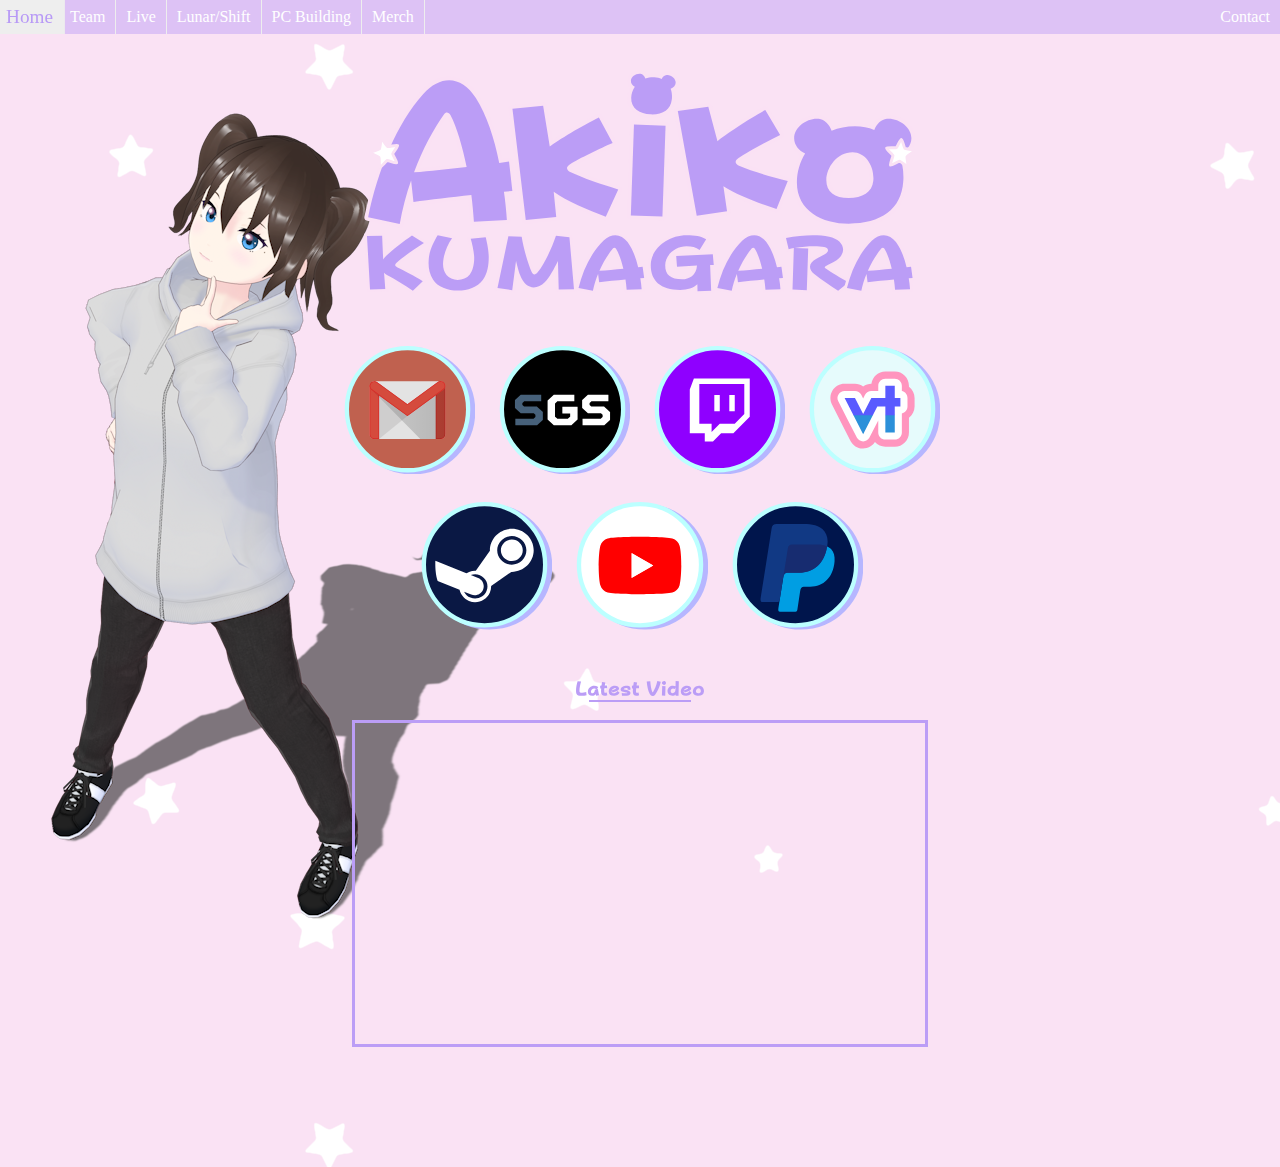
<file: index.html>
<!DOCTYPE html>
<html>
<head>
<title>The Bear's Den</title>
<link href='./favicon.ico' rel='shortcut icon' type='image/x-icon' />
<link href='./favicon.ico' rel='icon' />
<link href='./stylesheet.css' rel='stylesheet' type='text/css' charset='utf-8' />
<style>
body {
	background-image: url('./images/bgseamlessaki.png');
}
</style>
<center>
<div unselectable="on" class="unselectable">
<ul>
  <li><a href="#">Home</a></li>
  <li><a href="./team">Team</a></li>
  <li><a href="./live">Live</a></li>
  <li><a href="./lunarshift">Lunar/Shift</a></li>
  <li><a href="./pc">PC Building</a></li>
  <li><a href="https://tee.pub/lic/tbd">Merch</a></li>
  <li style="float:right"><a style="cursor:pointer" onclick="window.open('mailto:AkikoKumagara@proton.me','name','width=800,height=600')" target="popup">Contact</a></li>
</ul> 
<br><br>
</head>
<body ondragstart="return false;" ondrop="return false;">
<a><img src='./images/akikoen.svg'></img></a>
<br><br><br>
<a style="cursor:pointer" onclick="window.open('mailto:AkikoKumagara@proton.me','name','width=800,height=600')" target="popup"><img src='./images/homepage/mail.svg'></img></a>
<a href="https://solsticegamestudios.com" target="_blank"><img src='./images/homepage/sgs.svg'></img></a>
<a href="https://twitch.tv/AkikoKumagara" target="_blank"><img src='./images/homepage/twitch.svg'></img></a>
<a rel="me" href="https://vt.social/@Akiko" target="_blank"><img src='./images/homepage/vts.svg'></img></a><br>
<a href="https://steamcommunity.com/id/AkikoKumagara" target="_blank"><img src='./images/homepage/steam.svg'></img></a>
<a href="https://www.youtube.com/@AkikoKumagara" target="_blank"><img src='./images/homepage/youtube.svg'></img></a>
<a href="https://paypal.me/sophiebear" target="_blank"><img src='./images/homepage/paypal.svg'></img></a>
</div>
</div>
<!--<script src="https://static.elfsight.com/platform/platform.js" data-use-service-core defer></script>-->
<!--<div class="elfsight-app-5efd5127-7cf9-4b89-ab83-8b9cb177f04e"></div>-->
<br><br>
<img width="10%" src='./images/latestvidak.svg'></img><hr width="8%" color="#bb9df6"></div><br>
<iframe style="border: 3px solid #BB9DF6;" width="576" height="327" src="https://www.youtube.com/embed?max-results=1&controls=1&showinfo=0&rel=0&listType=playlist&list=PLXNSDp72LGNvDTjc9_KaRw1ZPAwSUGBye" frameborder="0" allow="accelerometer; autoplay; clipboard-write; encrypted-media; gyroscope; picture-in-picture" allowfullscreen></iframe>
<br><br><br>
</center>
</body>
</html>
</file>
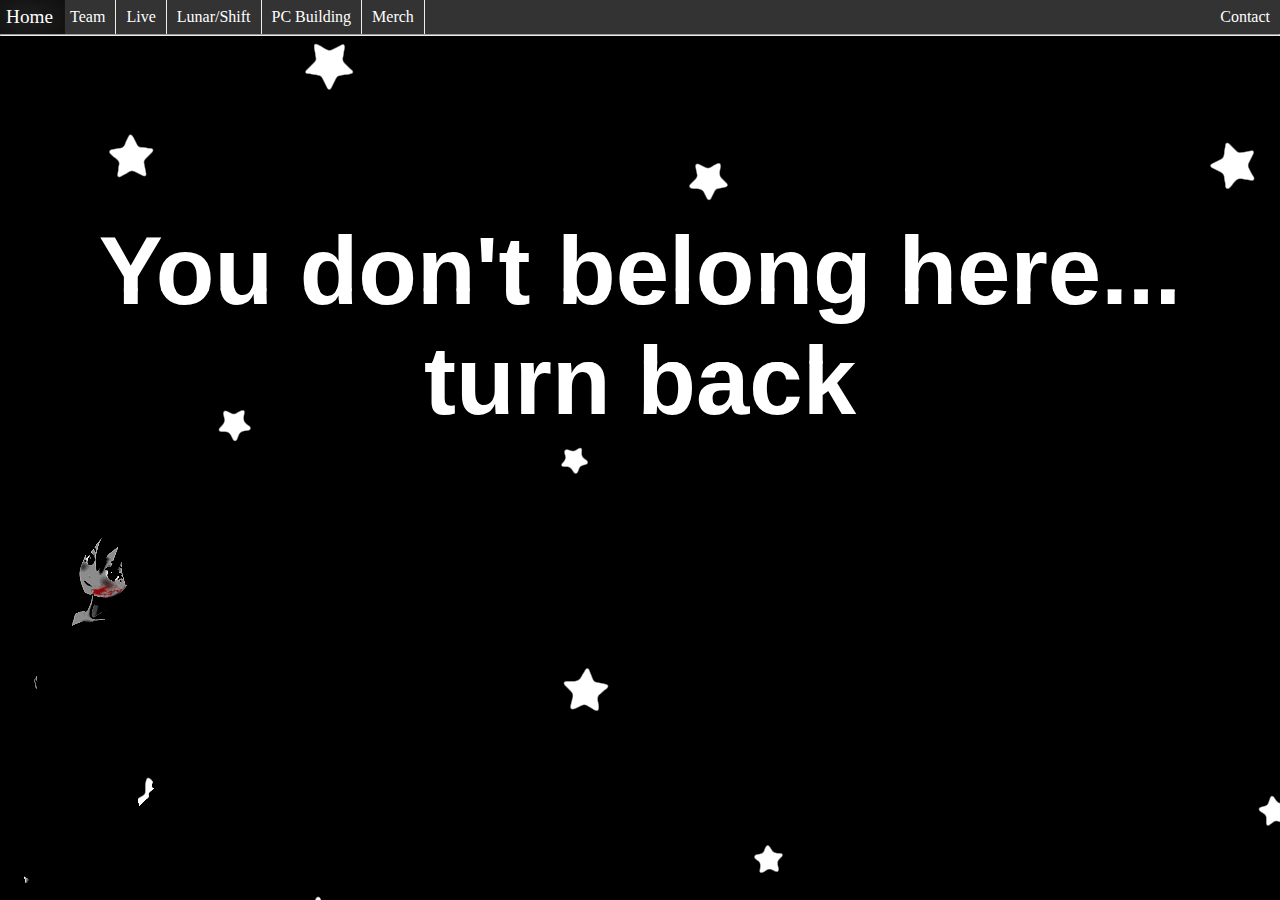
<file: error/index.html>
<!DOCTYPE html>
<html>
<head>
<title>Dead</title>
<link href='../favicon.ico' rel='shortcut icon' type='image/x-icon' />
<link href='../favicon.ico' rel='icon' />
<link href='../stylesheet2.css' rel='stylesheet' type='text/css' charset='utf-8' />
    <style>
		body {
			background-image: url('../images/bgseamlessakierror.png');
		}
	</style> 
<div unselectable="on" class="unselectable"><center>
<ul>
  <li><a href="..">Home</a></li>
  <li><a href="../team">Team</a></li>
  <li><a href="../live">Live</a></li>
  <li><a href="../lunarshift">Lunar/Shift</a></li>
  <li><a href="../pc">PC Building</a></li>
  <li><a href="https://tee.pub/lic/tbd">Merch</a></li>
  <li style="float:right"><a style="cursor:pointer" onclick="window.open('mailto:AkikoKumagara@proton.me','name','width=800,height=600')" target="popup">Contact</a></li>
</ul><hr></head>
<body ondragstart="return false;" ondrop="return false;"><center>
<br><br><br><br><br><br><br><br><br><br>
<font color="white"><div class="stack" style="--stacks: 3;">
    <span style="--index: 0;">You don't belong here...<br> turn back</span>
    <span style="--index: 1;">You don't belong here...<br> turn back</span>
    <span style="--index: 2;">You don't belong here...<br> turn back</span>
  </div></font>
<br><br><br><br><br><br><br><br><br><br><br><br><br><br><br><br><br><br><br><br>
</center>
</div>
</body>
</html>
</file>
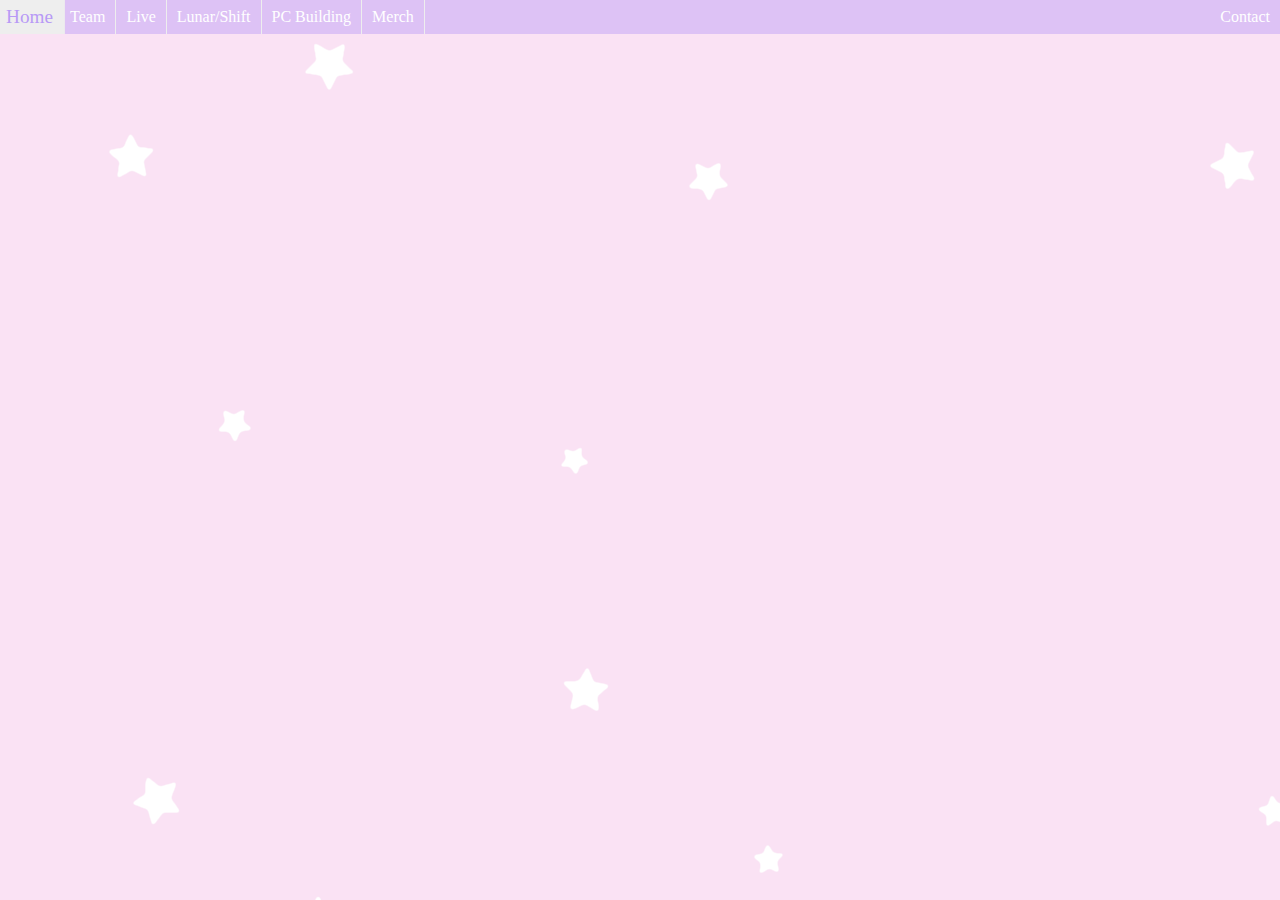
<file: live/index.html>
<!DOCTYPE html>
<html>
<head>
<title>The Bear's Den - Live</title>
<link href='../images/favicon.svg' rel='shortcut icon' type='image/x-icon' />
<link href='../images/favicon.svg' rel='icon' />
<link href='../stylesheet.css' rel='stylesheet' type='text/css' charset='utf-8' />
    <style>
body {
	background-image: url('../images/bgseamless.png');
}
	</style> 
<div unselectable="on" class="unselectable"><center>
<ul>
  <li><a href="..">Home</a></li>
  <li><a href="../team">Team</a></li>
  <li><a href="#">Live</a></li>
  <li><a href="../lunarshift">Lunar/Shift</a></li>
  <li><a href="../pc">PC Building</a></li>
  <li><a href="https://tee.pub/lic/tbd">Merch</a></li>
  <li style="float:right"><a style="cursor:pointer" onclick="window.open('mailto:AkikoKumagara@proton.me','name','width=800,height=600')" target="popup">Contact</a></li>
</ul> 
<br><br><br>
</head>
<body>
    <!-- Add a placeholder for the Twitch embed -->
    <div id="twitch-embed"></div>

    <!-- Load the Twitch embed JavaScript file -->
    <script src="https://embed.twitch.tv/embed/v1.js"></script>

    <!-- Create a Twitch.Embed object that will render within the "twitch-embed" element -->
	<script type="text/javascript">
      var embed = new Twitch.Embed("twitch-embed", {
        width: 810,
		height: 360,
        channel: "akikokumagara"
      });
    </script>
	<script type="text/javascript">
      var embed = new Twitch.Embed("twitch-embed", {
        width: 810,
		height: 360,
        channel: "caliberdied"
      });
    </script><br>
	<script type="text/javascript">
      var embed = new Twitch.Embed("twitch-embed", {
        width: 810,
		height: 360,
        channel: "axielia_ch"
      });
    </script>
	<script type="text/javascript">
      var embed = new Twitch.Embed("twitch-embed", {
        width: 810,
		height: 360,
        channel: "starbriar"
      });
    </script><br>
	<script type="text/javascript">
      var embed = new Twitch.Embed("twitch-embed", {
        width: 810,
		height: 360,
        channel: "therman"
      });
    </script>
	<script type="text/javascript">
      var embed = new Twitch.Embed("twitch-embed", {
        width: 810,
		height: 360,
        channel: "sethiiixx"
      });
    </script><br>
	<center><script type="text/javascript">
      var embed = new Twitch.Embed("twitch-embed", {
        width: 810,
		height: 360,
        channel: "abearnamedteddy"
      });
    </script></center>
  </body>
</html>
</file>
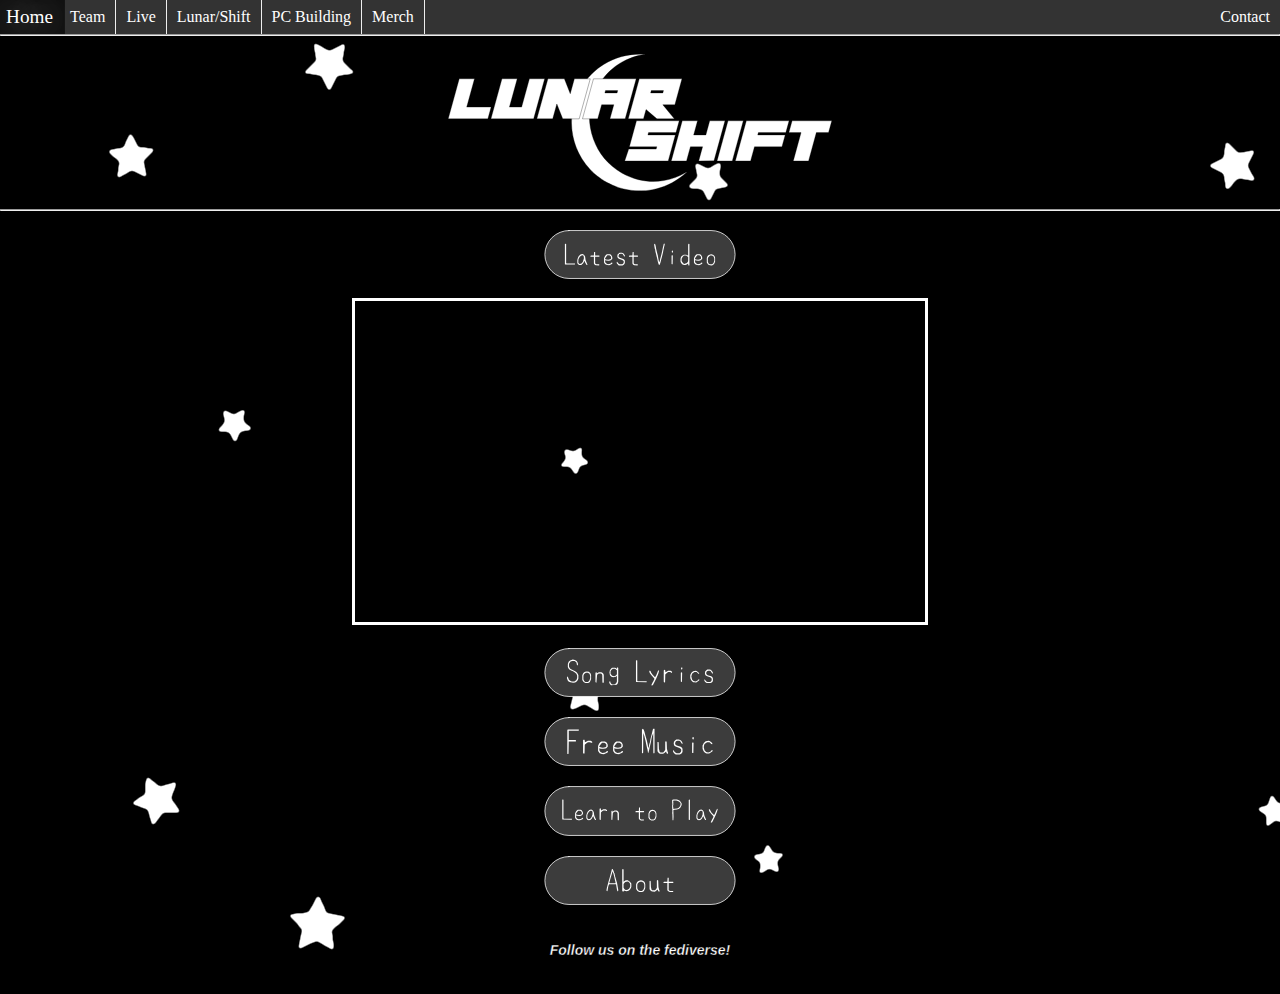
<file: lunarshift/index.html>
<!DOCTYPE html>
<html>
<head>
<title>Lunar/Shift Official Webpage</title>
<link href='../images/lsfavicon.svg' rel='shortcut icon' type='image/x-icon' />
<link href='../images/lsfavicon.svg' rel='icon' />
<link rel='mask-icon' href='../images/lsfavicon-mask.svg' color='#FFFFFF' />
<link href='../stylesheet2.css' rel='stylesheet' type='text/css' charset='utf-8' />
<style>
body {
  background-image: url('../images/starfield2.png');
  background-repeat: repeat-y;
}
</style>
<div unselectable="on" class="unselectable"><center>
<ul>
  <li><a href="..">Home</a></li>
  <li><a href="../team">Team</a></li>
  <li><a href="../live">Live</a></li>
  <li><a href="#">Lunar/Shift</a></li>
  <li><a href="../pc">PC Building</a></li>
  <li><a href="https://tee.pub/lic/tbd">Merch</a></li>
  <li style="float:right"><a style="cursor:pointer" onclick="window.open('mailto:AkikoKumagara@proton.me','name','width=800,height=600')" target="popup">Contact</a></li>
</ul><hr></head>
<body ondragstart="return false;" ondrop="return false;"><center><br>
<center><div class="image"><img src="../images/lunarshiftlogo.svg"></img></div></center><br><hr>
<!--<img src='/images/subtitle.png'></img>--><br>
<div class="image"><img src='../images/latestvid.svg'></img></div><br>
<iframe style="border: 3px solid #FFF;" width="576" height="327" src="https://www.youtube.com/embed?max-results=1&controls=1&showinfo=0&rel=0&listType=user_uploads&list=RevelationsMusic" frameborder="0" allow="accelerometer; autoplay; clipboard-write; encrypted-media; gyroscope; picture-in-picture" allowfullscreen></iframe>
<br><br>
<div class="image"><a href="./lyrics"><img src='../images/songlyrics.svg'></img></a></div>
<br>
<div class="image"><a href="./free"><img src='../images/freemusic.svg'></img></a></div>
<br>
<div class="image"><a href="./learn"><img src='../images/learn.svg'></img></a></div>
<br>
<div class="image"><a href="./about"><img src='../images/about.svg'></img></a></div>
</center>
<br>
</div>
<br>
<center><a rel="me" target="_blank" href="https://akko.wtf/lunarshift"><p color="white"><i>Follow us on the fediverse!</i></p></a><br><br>
</body>
</html>
</file>
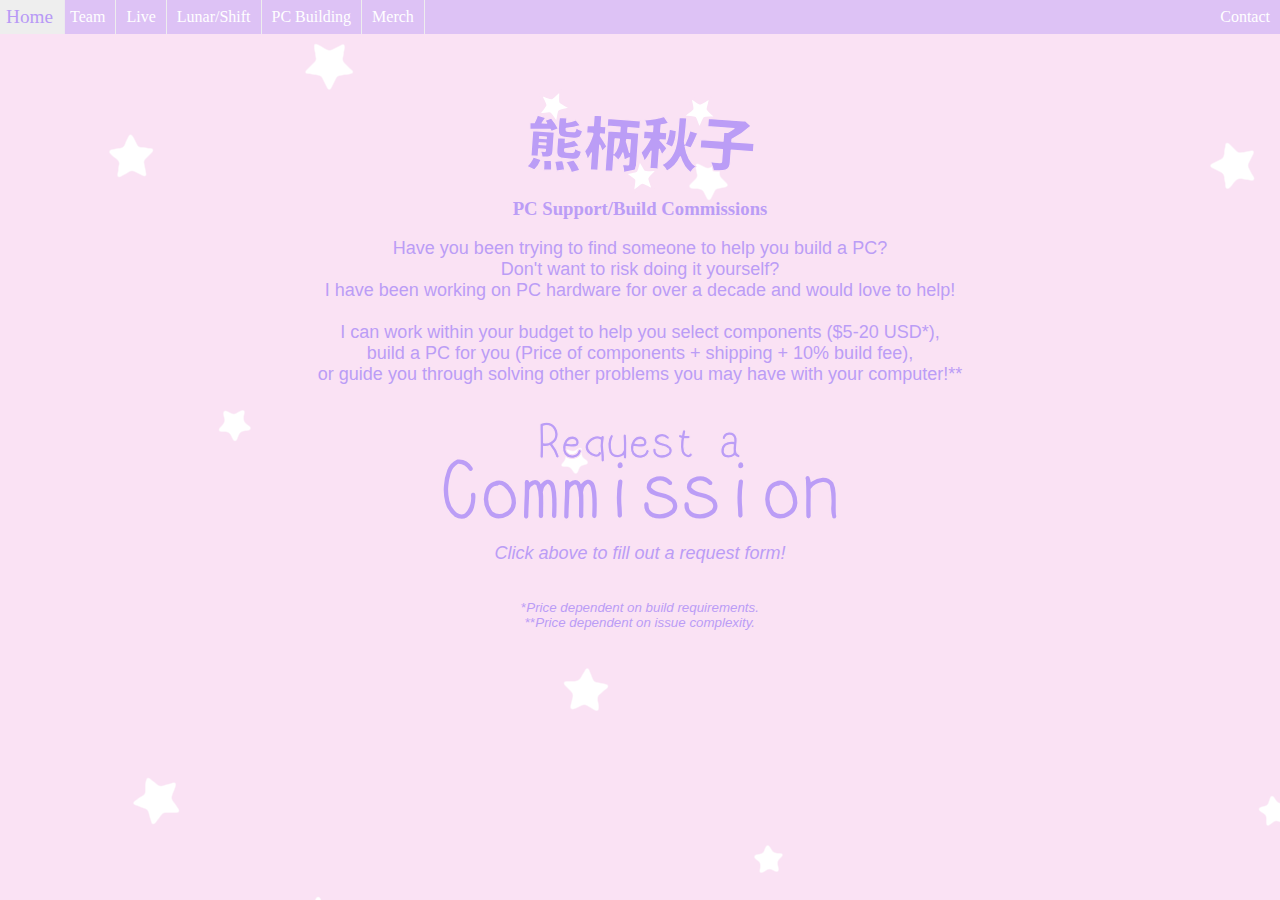
<file: pc/index.html>
<!DOCTYPE html>
<html>
<head>
<meta name="viewport" content="width=device-width, initial-scale=1">
<title>The Bear's Den - PC</title>
<link href='../images/favicon.svg' rel='shortcut icon' type='image/x-icon' />
<link href='../images/favicon.svg' rel='icon' />
<link href='../stylesheet.css' rel='stylesheet' type='text/css' charset='utf-8' />
<style>
body {
	background-image: url('../images/bgseamless.png');
}
	</style> 
<div unselectable="on" class="unselectable">
<ul>
  <li><a href="..">Home</a></li>
  <li><a href="../team">Team</a></li>
  <li><a href="../live">Live</a></li>
  <li><a href="../lunarshift">Lunar/Shift</a></li>
  <li><a href="#">PC Building</a></li>
  <li><a href="https://tee.pub/lic/tbd">Merch</a></li>
  <li style="float:right"><a style="cursor:pointer" onclick="window.open('mailto:AkikoKumagara@proton.me','name','width=800,height=600')" target="popup">Contact</a></li>
</ul> 
<br><br><br>
</head>
<body ondragstart="return false;" ondrop="return false;" ><center>
<a><img src='../images/akikokanji.svg'></img></a><br>
<!--<img src='/images/subtitle.png'></img>-->
	<div class="container">
		<div class="box">
			<div class="content">
				<h3>PC Support/Build Commissions</h3><br>
					<p>Have you been trying to find someone to help you build a PC?<br>
					Don't want to risk doing it yourself?<br>
					I have been working on PC hardware for over a decade and would love to help!<br>
					<br>
					I can work within your budget to help you select components ($5-20 USD*),<br>
					build a PC for you (Price of components + shipping + 10% build fee),<br>
					or guide you through solving other problems you may have with your computer!**<br></p><br><br>
				<a href='https://forms.gle/iKhvgQ69N61doyjR6'><img src='../images/commission.svg'></img></a><br><br>
				<p><i>Click above to fill out a request form!</i></p>
				</div>
			</div>
		</div>
		<br>
		<ct><div><script src="https://apps.elfsight.com/p/platform.js" defer></script>
			<div class="elfsight-app-47f78f93-71e6-4dcb-b585-0a3e9ad93c89"></div></ct>
		</div>
	</div>
</div>
<br>
<p style="font-size: 10pt">*<i>Price dependent on build requirements.</i></p>
<p style="font-size: 10pt">**<i>Price dependent on issue complexity.</i></p>
</body>
</html>
</file>
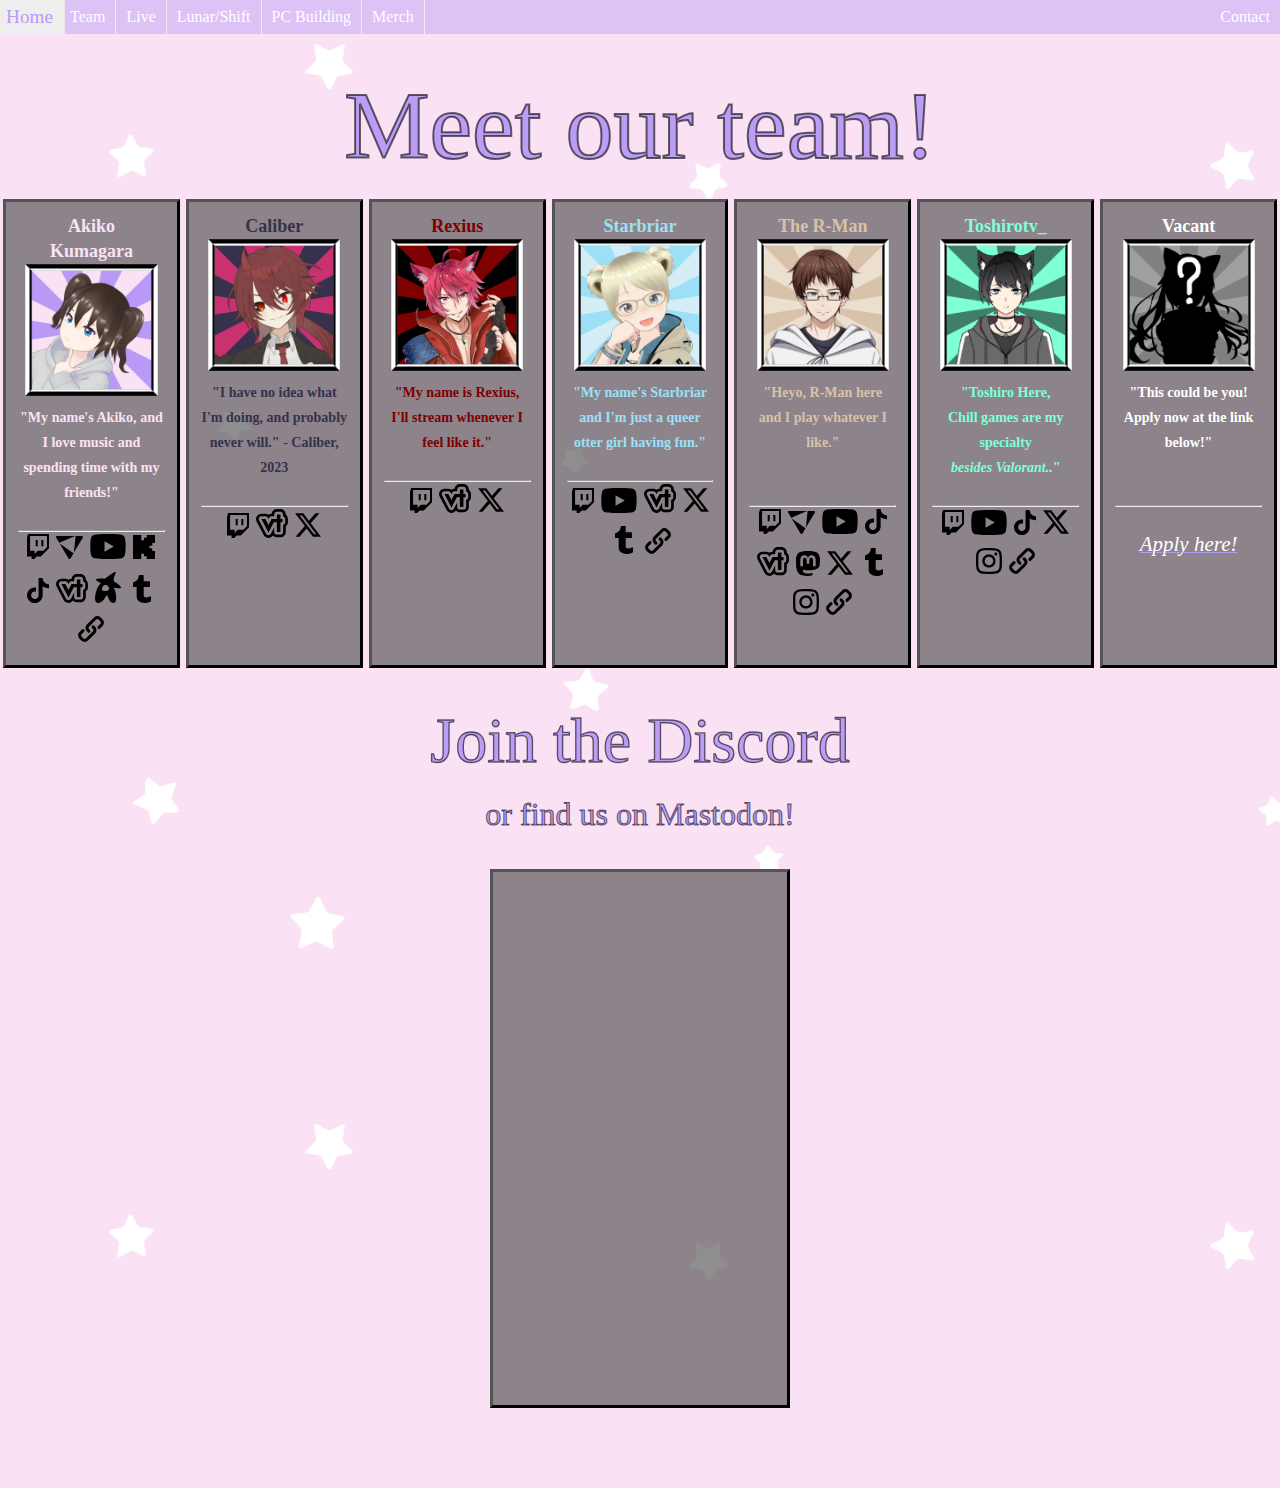
<file: team/index.html>
<!DOCTYPE html>
<html>
<head>
<title>The Bear's Den - Team</title>
<link href='../favicon.ico' rel='shortcut icon' type='image/x-icon' />
<link href='../favicon.ico' rel='icon' />
<link href='../stylesheet.css' rel='stylesheet' type='text/css' charset='utf-8' />
<style>
body {
	background-image: url('../images/bgseamless.png');
}
img:hover {
	-webkit-filter: invert(100%) !important;
	filter: invert(100%) !important;
}	
</style>
<center>
<div unselectable="on" class="unselectable">
<ul>
  <li><a href="..">Home</a></li>
  <li><a href="#">Team</a></li>
  <li><a href="../live">Live</a></li>
  <li><a href="../lunarshift">Lunar/Shift</a></li>
  <li><a href="../pc">PC Building</a></li>
  <li><a href="https://tee.pub/lic/tbd">Merch</a></li>
  <li style="float:right"><a style="cursor:pointer" onclick="window.open('mailto:AkikoKumagara@proton.me','name','width=800,height=600')" target="popup">Contact</a></li>
</ul> 
<br><br><a style="color:#bb9df6ff; font-size:96px; -webkit-text-stroke-width: 2px; -webkit-text-stroke-color: #00000099">Meet our team!</a><br>
</head><br>
<body ondragstart="return false;" ondrop="return false;">

<div class="flex-container" name="teamentry"><div>
<h2 style="color:#FAE2F4">Akiko Kumagara</h2>
<a><img src='../images/team/akiko4.png' width=90%></img></a><br>
<h3 style="color:#FAE2F4">"My name's Akiko, and I love music and spending time with my friends!"</h3><br><hr>
<a target="_blank" href="https://twitch.tv/AkikoKumagara"><img src='../images/icons/twitch.svg' width=22px style="margin: 2px;" /></img></a>
<a target="_blank" href="https://vstream.com/c/@akikokumagara"><img src='../images/icons/vstream.svg' width=27px style="margin: 2px;" /></img></a>
<a target="_blank" href="https://youtube.com/@AkikoKumagara"><img src='../images/icons/youtube.svg' width=36px style="margin: 2px;" /></img></a>
<a target="_blank" href="https://kick.com/AkikoKumagara"><img src='../images/icons/kick.svg' width=22px style="margin: 2px;" /></img></a>
<a target="_blank" href="https://www.tiktok.com/@akikokumagara"><img src='../images/icons/tiktok.svg' width=22px style="margin: 2px;" /></img></a>
<a target="_blank" href="https://vt.social/@Akiko"><img src='../images/icons/vts.svg' width=32px style="margin: 2px;" /></img></a>
<a target="_blank" href="https://akko.wtf/lunarshift"><img src='../images/icons/akkoma.svg' width=26px style="margin: 2px;" /></img></a>
<a target="_blank" href="https://akikokumagara.tumblr.com"><img src='../images/icons/tumblr.svg' width=28px style="margin: 2px;" /></img></a>
<a target="_blank" href="https://thebearsden.web.fc2.com"><img src='../images/icons/link.svg' width=26px style="margin: 2px;" /></img></a>
</div>

<div>
<h2 style="color:#36314C">Caliber</h2>
<a><img src='../images/team/caliber.png' width=90%></img></a><br>
<h3 style="color:#36314C">"I have no idea what I'm doing, and probably never will." - Caliber, 2023</h3><br><hr>
<a target="_blank" href="https://www.twitch.tv/caliberdied"><img src='../images/icons/twitch.svg' width=22px style="margin: 2px;" /></img></a>
<a target="_blank" href="https://vt.social/@CaliberDied"><img src='../images/icons/vts.svg' width=32px style="margin: 2px;" /></img></a>
<a target="_blank" href="https://x.com/CaliberDied"><img src='../images/icons/x.svg' width=26px style="margin: 2px;" /></img></a>
</div>

<div>
<h2 style="color:#7f0000">Rexius</h2>
<a><img src='../images/team/rexius.png' width=90%></img></a><br>
<h3 style="color:#7f0000">"My name is Rexius,<br> I'll stream whenever I feel like it."</h3><br><hr>
<a target="_blank" href="https://www.twitch.tv/axielia_ch"><img src='../images/icons/twitch.svg' width=22px style="margin: 2px;" /></img></a>
<a target="_blank" href="https://vt.social/@rxhild"><img src='../images/icons/vts.svg' width=32px style="margin: 2px;" /></img></a>
<a target="_blank" href="https://x.com/axziel150"><img src='../images/icons/x.svg' width=26px style="margin: 2px;" /></img></a>
</div>

<div>
<h2 style="color:#9BE0F7">Starbriar</h2>
<a><img src='../images/team/starbriar.png' width=90%></img></a><br>
<h3 style="color:#9BE0F7">"My name's Starbriar<br> and I'm just a queer otter girl having fun."</h3><br><hr>
<a target="_blank" href="https://www.twitch.tv/starbriar"><img src='../images/icons/twitch.svg' width=22px style="margin: 2px;" /></img></a>
<a target="_blank" href="https://youtube.com/@Starbriar"><img src='../images/icons/youtube.svg' width=36px style="margin: 2px;" /></img></a>
<a target="_blank" href="https://vt.social/@starbriar"><img src='../images/icons/vts.svg' width=32px style="margin: 2px;" /></img></a>
<a target="_blank" href="https://x.com/starbriar"><img src='../images/icons/x.svg' width=26px style="margin: 2px;" /></img></a>
<a target="_blank" href="https://starbriar.tumblr.com"><img src='../images/icons/tumblr.svg' width=28px style="margin: 2px;" /></img></a>
<a target="_blank" href="https://about.me/starbriar"><img src='../images/icons/link.svg' width=26px style="margin: 2px;" /></img></a>
</div>

<div>
<h2 style="color:#D8C2A9">The R-Man</h2>
<a><img src='../images/team/roman.png' width=90%></img></a><br>
<h3 style="color:#D8C2A9">"Heyo, R-Man here<br> and I play whatever I like."</h3><br><br><hr>
<a target="_blank" href="https://twitch.tv/therman"><img src='../images/icons/twitch.svg' width=22px style="margin: 2px;" /></img></a>
<a target="_blank" href="https://vstream.com/c/@therman"><img src='../images/icons/vstream.svg' width=27px style="margin: 2px;" /></img></a>
<a target="_blank" href="https://youtube.com/@The_RMan"><img src='../images/icons/youtube.svg' width=36px style="margin: 2px;" /></img></a>
<a target="_blank" href="https://www.tiktok.com/@therman98"><img src='../images/icons/tiktok.svg' width=22px style="margin: 2px;" /></img></a>
<a target="_blank" href="https://vt.social/@TheRMan"><img src='../images/icons/vts.svg' width=32px style="margin: 2px;" /></img></a>
<a target="_blank" href="https://gervtuber.de/@TheRMan"><img src='../images/icons/mastodon.svg' width=24px style="margin: 2px;" /></img></a>
<a target="_blank" href="https://x.com/TheRMan98"><img src='../images/icons/x.svg' width=26px style="margin: 2px;" /></img></a>
<a target="_blank" href="https://ther-man.tumblr.com"><img src='../images/icons/tumblr.svg' width=28px style="margin: 2px;" /></img></a>
<a target="_blank" href="https://www.instagram.com/therman98"><img src='../images/icons/instagram.svg' width=26px style="margin: 2px;" /></img></a>
<a target="_blank" href="https://therman.eu"><img src='../images/icons/link.svg' width=26px style="margin: 2px;" /></img></a>
</div>

<div>
<h2 style="color:#7FFFD6">Toshirotv_</h2>
<a><img src='../images/team/toshirotv.png' width=90%></img></a><br>
<h3 style="color:#7FFFD6">"Toshiro Here,<br>Chill games are my specialty<br><i>besides Valorant..</i>"</h3><br><hr>
<a target="_blank" href="https://www.twitch.tv/sethiiixx"><img src='../images/icons/twitch.svg' width=22px style="margin: 2px;" /></img></a>
<a target="_blank" href="https://youtube.com/@Toshirotv_"><img src='../images/icons/youtube.svg' width=36px style="margin: 2px;" /></img></a>
<a target="_blank" href="https://www.tiktok.com/@toshirosatv"><img src='../images/icons/tiktok.svg' width=22px style="margin: 2px;" /></img></a>
<a target="_blank" href="https://x.com/toshirotv_"><img src='../images/icons/x.svg' width=26px style="margin: 2px;" /></img></a>
<a target="_blank" href="https://www.instagram.com/toshirotv"><img src='../images/icons/instagram.svg' width=26px style="margin: 2px;" /></img></a>
<a target="_blank" href="https://toshirotv.carrd.co/"><img src='../images/icons/link.svg' width=26px style="margin: 2px;" /></img></a>
</div>
<div>
<h2 style="color:white">Vacant</h2>
<a><img src='../images/team/vacancy1.png' width=90%></img><br></a>
<h3 style="color:white">"This could be you!<br>Apply now at the link below!"</h3><br><br><hr>
<br><u><a href="https://forms.gle/YbrQzE7FazP1DZvr9" style="color:white; font-size:175%"><i>Apply here!</i></a></u><br>
</div>
</div><br>
<center><br>
<a style="color:#bb9df6ff; font-size:64px; -webkit-text-stroke-width: 1.35px; -webkit-text-stroke-color: #00000099">Join the Discord</a><br><br>
<a rel="me" target="_blank" href="https://v2br.social/@thebearsden" style="color:#bb9df6ff; font-size:32px; -webkit-text-stroke-width: 1.025px; -webkit-text-stroke-color: #00000099">or find us on Mastodon!</a>
<br><br><br>
<div class="flex-container" name="discord"><div>
<iframe src="https://discord.com/widget?id=810998462978981948&theme=light" width="250" height="500" allowtransparency="true" frameborder="0" sandbox="allow-popups allow-popups-to-escape-sandbox allow-same-origin allow-scripts"></iframe>
</div>
</body>
</html>
</file>
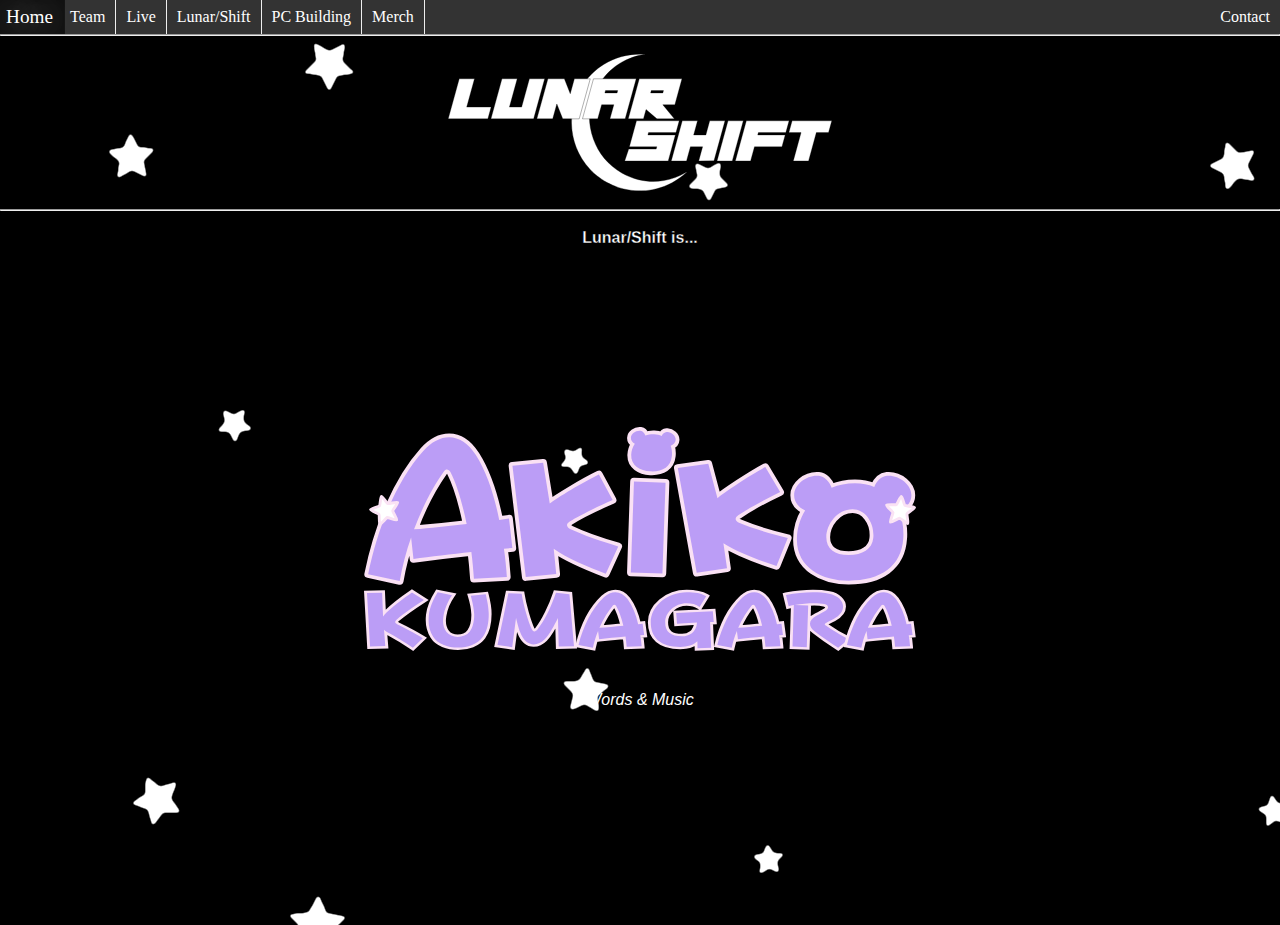
<file: lunarshift/about/index.html>
<!DOCTYPE html>
<html>
<head>
<title>About Lunar/Shift</title>
<link href='../../images/lsfavicon.svg' rel='shortcut icon' type='image/x-icon' />
<link href='../../images/lsfavicon.svg' rel='icon' />
<link rel='mask-icon' href='../../images/lsfavicon-mask.svg' color='#FFFFFF' />
<link href='../../stylesheet2.css' rel='stylesheet' type='text/css' charset='utf-8' />
<style>
body {
  background-image: url('../../images/starfield2.png');
  background-repeat: repeat-y;
}
</style>
<div unselectable="on" class="unselectable"><center>
<ul>
  <li><a href="../..">Home</a></li>
  <li><a href="../../team">Team</a></li>
  <li><a href="../../live">Live</a></li>
  <li><a href="..">Lunar/Shift</a></li>
  <li><a href="../../pc">PC Building</a></li>
  <li><a href="https://tee.pub/lic/tbd">Merch</a></li>
  <li style="float:right"><a style="cursor:pointer" onclick="window.open('mailto:AkikoKumagara@proton.me','name','width=800,height=600')" target="popup">Contact</a></li>
</ul><hr></head>
<body ondragstart="return false;" ondrop="return false;"><center><br>
<center><div class="image"><img src="../../images/lunarshiftlogo.svg"></img></div></center><br><hr>
<body ondragstart="return false;" ondrop="return false;"><center><br>
<center><p color="white" style="font-size:16px">Lunar/Shift is...</p>
<br>
<br>
<br>
<br>
<br>
<br>
<br>
<br>
<br>
<br>
<a href="../.."><img src="../../images/akikoen.svg"></img></a></u>
<br><br><br>
<font color="white"><i>Words & Music</i></font>
<br>
<br>
<br>
<br>
<br>
<br>
<br>
<br>
<br>
<br>
<br>
<br>
<br>
</p></a></center>
</div>
</body>
</html>
</file>
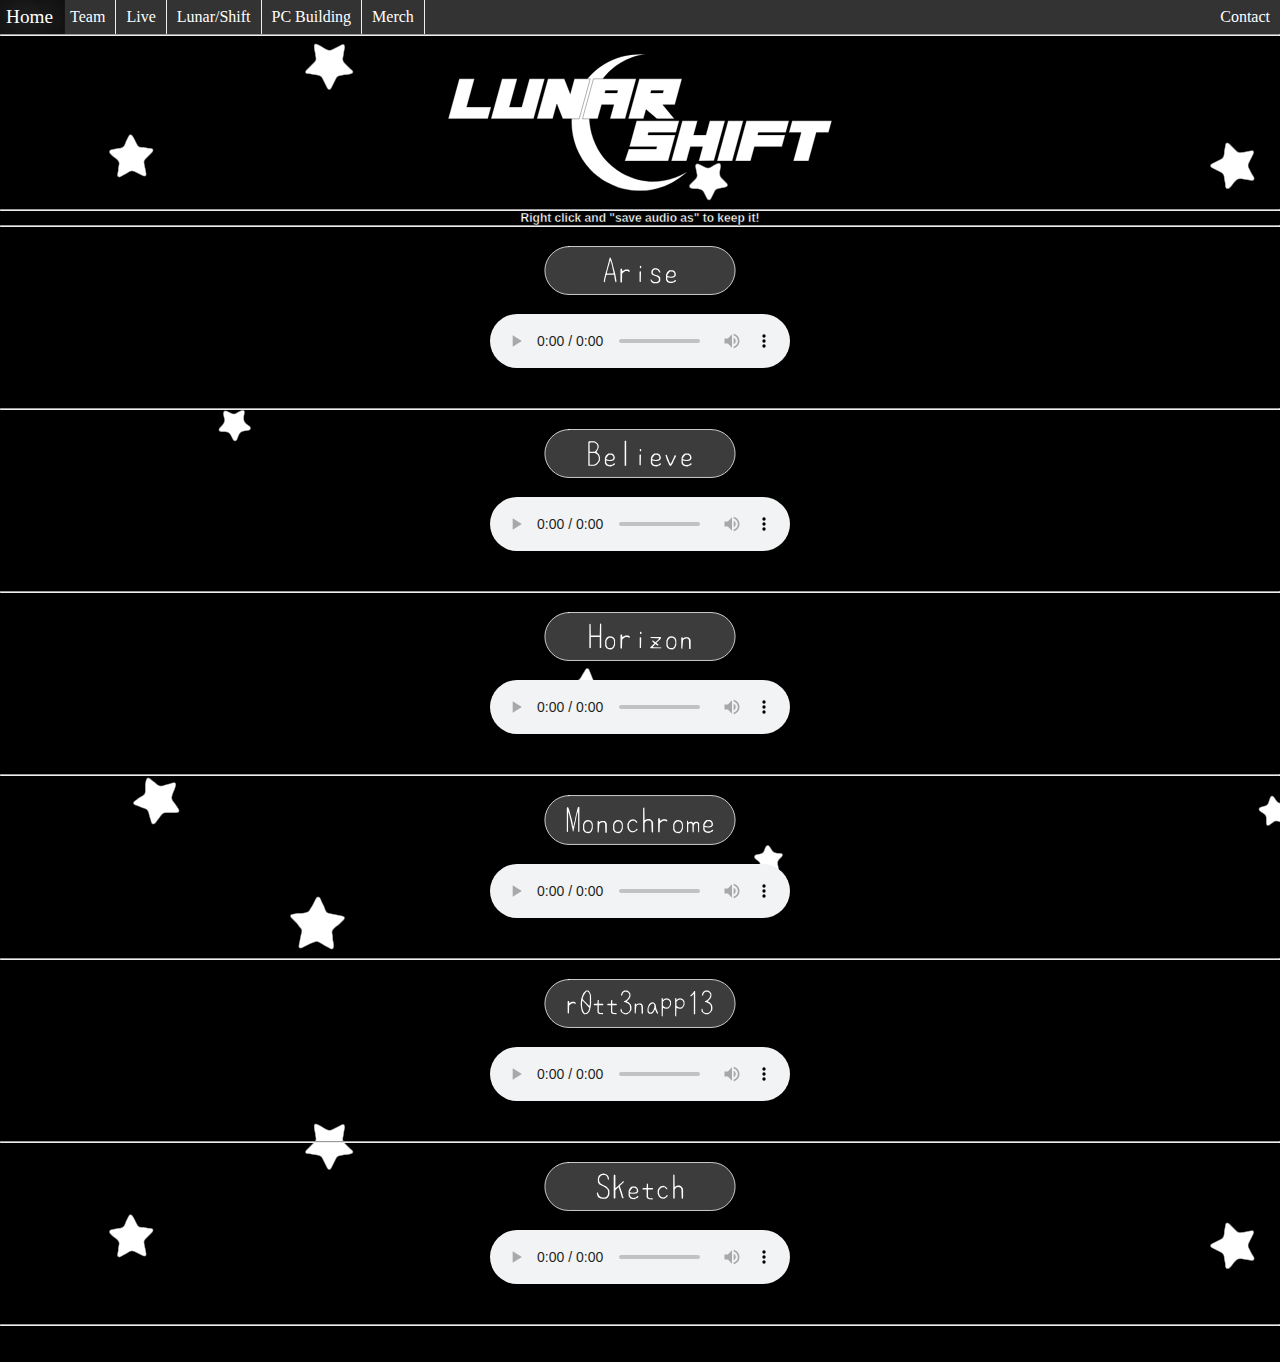
<file: lunarshift/free/index.html>
<!DOCTYPE html>
<html>
<head>
<title>Lunar/Shift Free Music</title>
<link href='../../images/lsfavicon.svg' rel='shortcut icon' type='image/x-icon' />
<link href='../../images/lsfavicon.svg' rel='icon' />
<link rel='mask-icon' href='../../images/lsfavicon-mask.svg' color='#FFFFFF' />
<link href='../../stylesheet2.css' rel='stylesheet' type='text/css' charset='utf-8' />
<style>
body {
  background-image: url('../../images/starfield2.png');
  background-repeat: repeat-y;
}
</style>
<div unselectable="on" class="unselectable"><center>
<ul>
  <li><a href="../..">Home</a></li>
  <li><a href="../../team">Team</a></li>
  <li><a href="../../live">Live</a></li>
  <li><a href="..">Lunar/Shift</a></li>
  <li><a href="../../pc">PC Building</a></li>
  <li><a href="https://tee.pub/lic/tbd">Merch</a></li>
  <li style="float:right"><a style="cursor:pointer" onclick="window.open('mailto:AkikoKumagara@proton.me','name','width=800,height=600')" target="popup">Contact</a></li>
</ul><hr></head>
<body ondragstart="return false;" ondrop="return false;"><center><br>
<center><div class="image"><img src="../../images/lunarshiftlogo.svg"></img></div></center><br><hr>
<!--<img src='/images/subtitle.png'></img>-->
<center><p color="white" style="font-size:12px">Right click and "save audio as" to keep it!</p></a></center>
<hr><br>
<div class="image"><img src='../../images/arise.svg'></img></div><br>
<audio controls>
	<source src="https://drive.google.com/uc?export=download&id=15f1gmdfKz2oTQWaez5X0xtQEAPu5a2ep" type="audio/mpeg">
</audio>
<br><br><br><hr><br>
<div class="image"><img src='../../images/believe.svg'></img></div><br>
<audio controls>
	<source src="https://drive.google.com/uc?export=download&id=1oph9XKaLZGu0Ajxsc_49kA5ab1tnquzi" type="audio/mpeg">
</audio>
<br><br><br><hr><br>
<div class="image"><img src='../../images/horizon.svg'></img><div><br>
<audio controls>
	<source src="https://drive.google.com/uc?export=download&id=1d5KSu63kfIuWoMdlpQWETLUS2wIvxBbu" type="audio/mpeg">
</audio>
<br><br><br><hr><br>
<div class="image"><img src='../../images/monochrome.svg'></img></div><br>
<audio controls>
	<source src="https://drive.google.com/uc?export=download&id=1NdrV0t9JKw6Ff383phhaCoFZhk-ac8lI" type="audio/mpeg">
</audio>
<br><br><br><hr><br>
<div class="image"><img src='../../images/r0tt3napp13.svg'></img></div><br>
<audio controls>
	<source src="https://drive.google.com/uc?export=download&id=1X1iQYY5y6XnE19RtZsBhm00to1lufVQn" type="audio/mpeg">
</audio>
<br><br><br><hr><br>
<div class="image"><img src='../../images/sketch.svg'></img></div><br>
<audio controls>
	<source src="https://drive.google.com/uc?export=download&id=11sTOQZrQ9N1kpASHAqslvfY9lCX4QHs3" type="audio/mpeg">
</audio>
<br><br><br><hr><br>
</center>
</div>
<br>
</body>
</html>
</file>
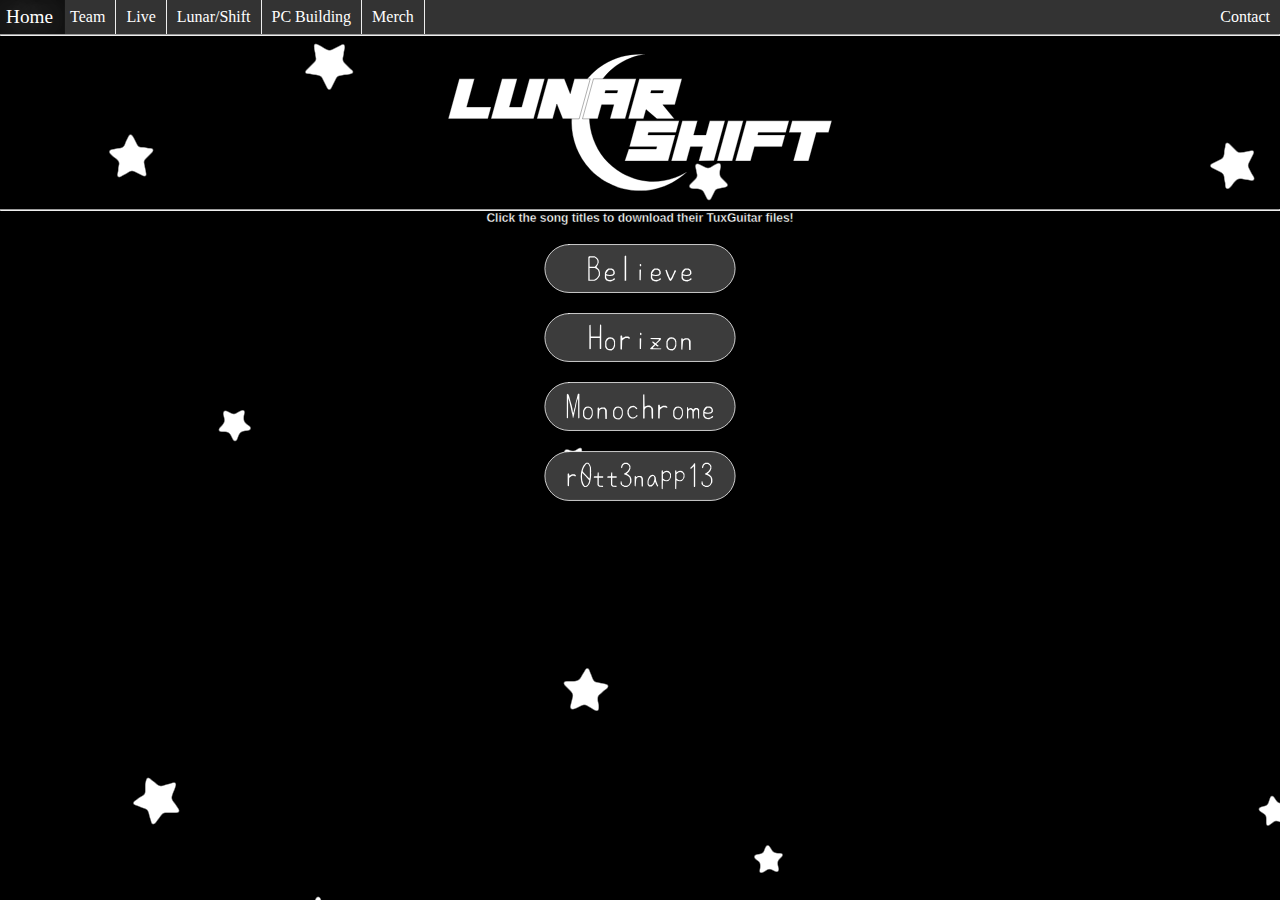
<file: lunarshift/learn/index.html>
<!DOCTYPE html>
<html>
<head>
<title>Lunar/Shift Learn to Play!</title>
<link href='../../images/lsfavicon.svg' rel='shortcut icon' type='image/x-icon' />
<link href='../../images/lsfavicon.svg' rel='icon' />
<link rel='mask-icon' href='../../images/lsfavicon-mask.svg' color='#FFFFFF' />
<link href='../../stylesheet2.css' rel='stylesheet' type='text/css' charset='utf-8' />
<style>
body {
  background-image: url('../../images/starfield2.png');
  background-repeat: repeat-y;
}
</style> 
<div unselectable="on" class="unselectable"><center>
<ul>
  <li><a href="../..">Home</a></li>
  <li><a href="../../team">Team</a></li>
  <li><a href="../../live">Live</a></li>
  <li><a href="..">Lunar/Shift</a></li>
  <li><a href="../../pc">PC Building</a></li>
  <li><a href="https://tee.pub/lic/tbd">Merch</a></li>
  <li style="float:right"><a style="cursor:pointer" onclick="window.open('mailto:AkikoKumagara@proton.me','name','width=800,height=600')" target="popup">Contact</a></li>
</ul><hr></head>
<body ondragstart="return false;" ondrop="return false;"><center><br>
<center><div class="image"><img src="../../images/lunarshiftlogo.svg"></img></div></center><br><hr>
<!--<img src='/images/subtitle.png'></img>-->
<center><p color="white" style="font-size:12px">Click the song titles to download their TuxGuitar files!</p></a></center>
<br>
<div class="image"><a href="https://drive.google.com/uc?export=download&id=1TBxyBDfGjUVehLzmcTFwiBEloPkLjlc8"><img src='../../images/believe.svg'></img></a></div>
<br>
<div class="image"><a href="https://drive.google.com/uc?export=download&id=1L0qNqgC0XhYF9GdCM-ljCu7q9B2E7ATb"><img src='../../images/horizon.svg'></img></a></div>
<br>
<div class="image"><a href="https://drive.google.com/uc?export=download&id=16srqe3hONlOGR0SMZBXZnZE4YsGqXnp6"><img src='../../images/monochrome.svg'></img></a></div>
<br>
<div class="image"><a href="https://drive.google.com/uc?export=download&id=1QLPXxFKqovCutF8OsCcHv-HliGjs3Nrj"><img src='../../images/r0tt3napp13.svg'></img></a></div>
</center>
</div>
<br>
</body>
</html>
</file>
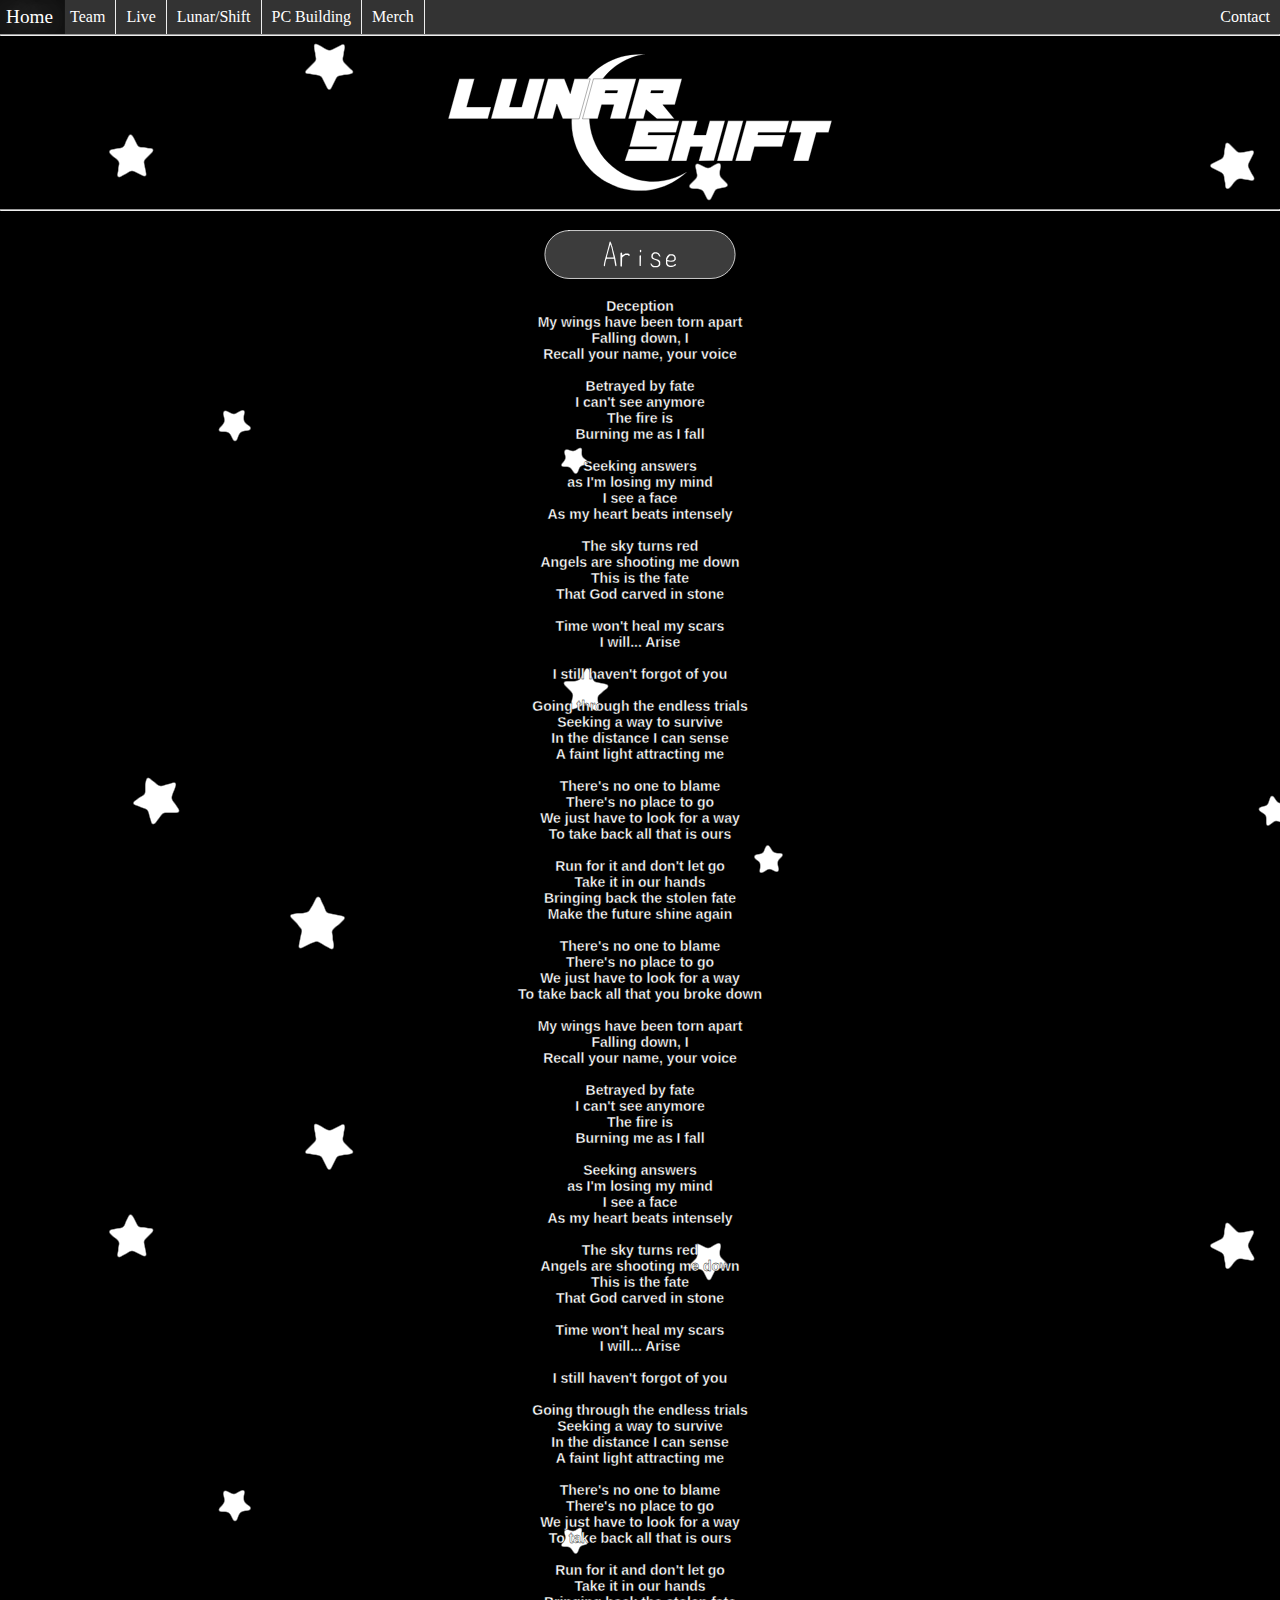
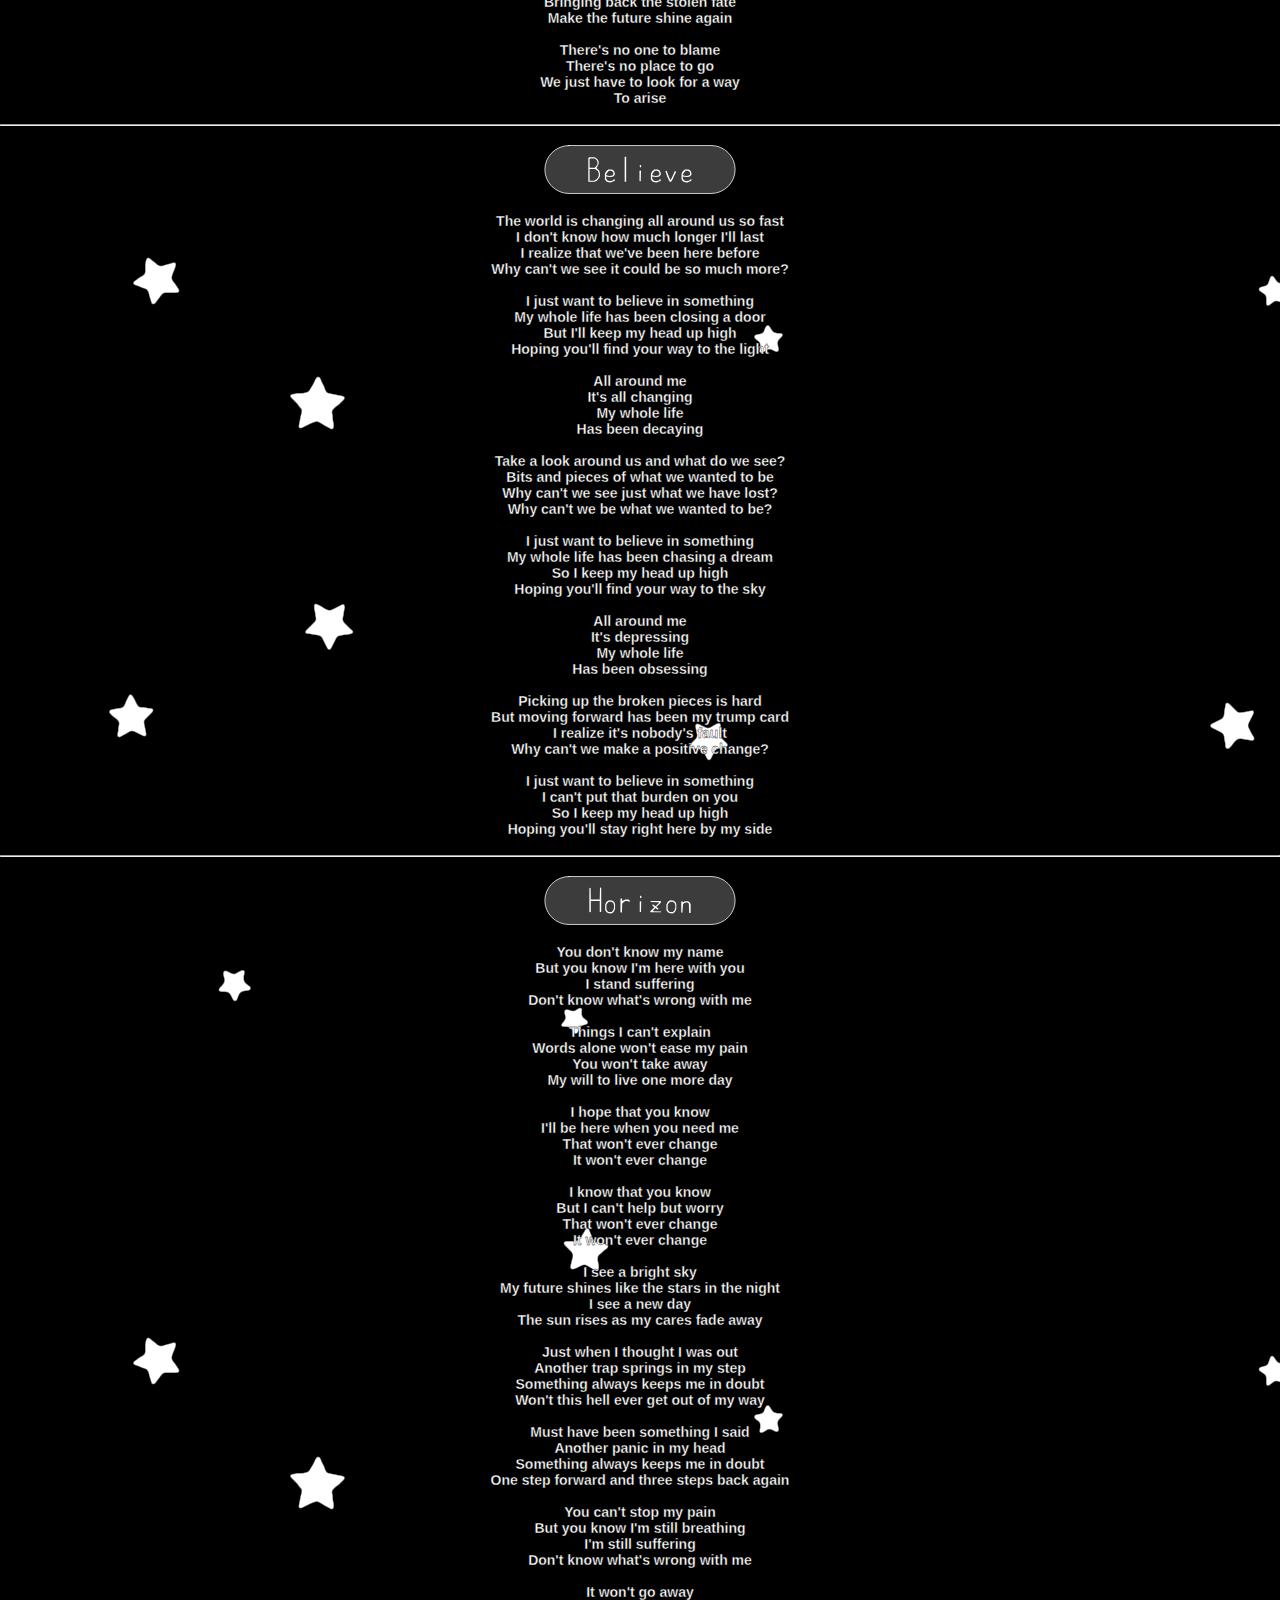
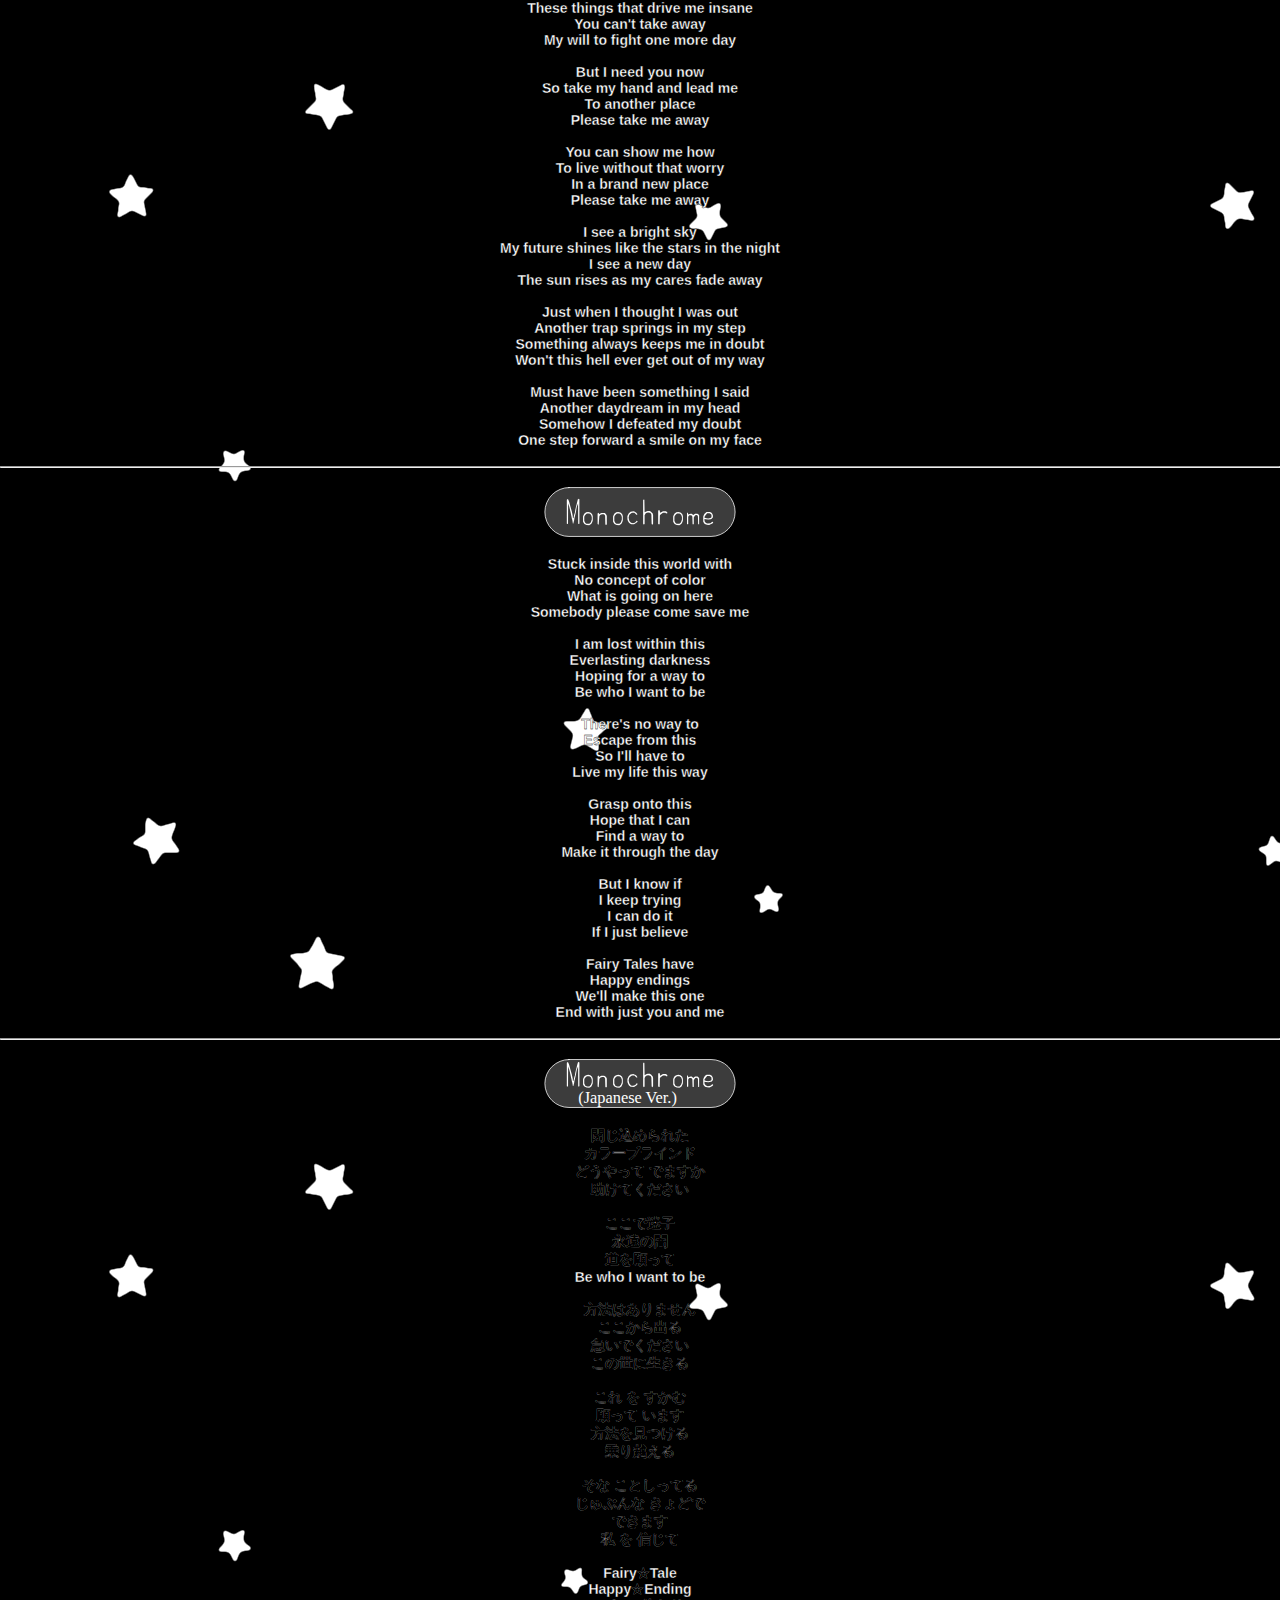
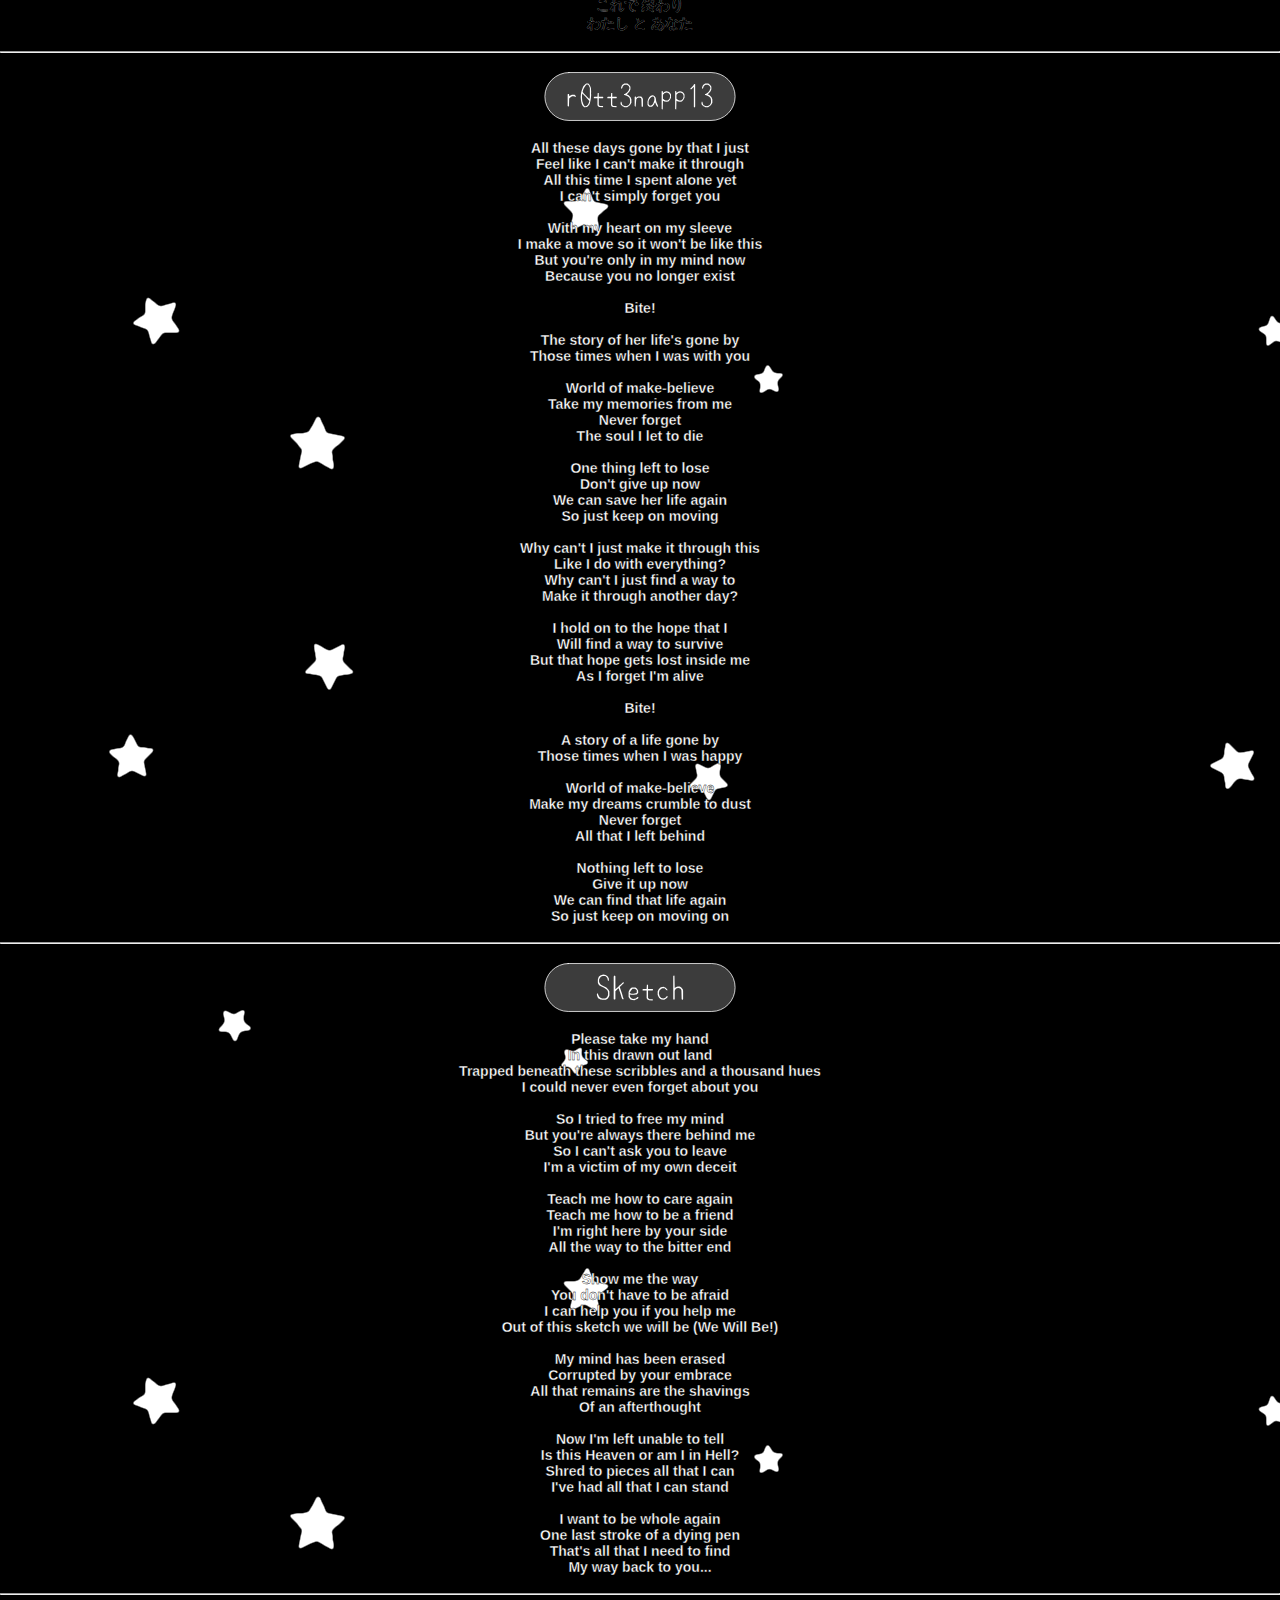
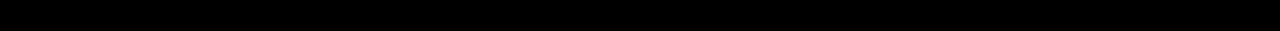
<file: lunarshift/lyrics/index.html>
<!DOCTYPE html>
<html>
<head>
<title>Lunar/Shift Official Lyrics</title>
<link href='../../images/lsfavicon.svg' rel='shortcut icon' type='image/x-icon' />
<link href='../../images/lsfavicon.svg' rel='icon' />
<link rel='mask-icon' href='../../images/lsfavicon-mask.svg' color='#FFFFFF' />
<link href='../../stylesheet2.css' rel='stylesheet' type='text/css' charset='utf-8' />
<style>
body {
  background-image: url('../../images/starfield2.png');
  background-repeat: repeat-y;
}
</style> 
<div unselectable="on" class="unselectable"><center>
<ul>
  <li><a href="../..">Home</a></li>
  <li><a href="../../team">Team</a></li>
  <li><a href="../../live">Live</a></li>
  <li><a href="..">Lunar/Shift</a></li>
  <li><a href="../../pc">PC Building</a></li>
  <li><a href="https://tee.pub/lic/tbd">Merch</a></li>
  <li style="float:right"><a style="cursor:pointer" onclick="window.open('mailto:AkikoKumagara@proton.me','name','width=800,height=600')" target="popup">Contact</a></li>
</ul><hr></head>
<body ondragstart="return false;" ondrop="return false;"><center><br>
<center><div class="image"><img src="../../images/lunarshiftlogo.svg"></img></div></center><br><hr>
<!--<img src='/images/subtitle.png'></img>-->
<br>
<div class="image"><img src='../../images/arise.svg'></img></div><br>
<center><p color="white">
Deception<br>
My wings have been torn apart<br>
Falling down, I<br>
Recall your name, your voice<br><br>

Betrayed by fate<br>
I can't see anymore<br>
The fire is<br>
Burning me as I fall<br><br>

Seeking answers<br>
as I'm losing my mind<br>
I see a face<br>
As my heart beats intensely<br><br>

The sky turns red<br>
Angels are shooting me down<br>
This is the fate<br>
That God carved in stone<br><br>

Time won't heal my scars<br>
I will... Arise<br><br>

I still haven't forgot of you<br><br>

Going through the endless trials<br>
Seeking a way to survive<br>
In the distance I can sense<br>
A faint light attracting me<br><br>

There's no one to blame<br>
There's no place to go<br>
We just have to look for a way<br>
To take back all that is ours<br><br>

Run for it and don't let go<br>
Take it in our hands<br>
Bringing back the stolen fate<br>
Make the future shine again<br><br>

There's no one to blame<br>
There's no place to go<br>
We just have to look for a way<br>
To take back all that you broke down<br><br>

My wings have been torn apart<br>
Falling down, I<br>
Recall your name, your voice<br><br>

Betrayed by fate<br>
I can't see anymore<br>
The fire is<br>
Burning me as I fall<br><br>

Seeking answers<br>
as I'm losing my mind<br>
I see a face<br>
As my heart beats intensely<br><br>

The sky turns red<br>
Angels are shooting me down<br>
This is the fate<br>
That God carved in stone<br><br>

Time won't heal my scars<br>
I will... Arise<br><br>

I still haven't forgot of you<br><br>

Going through the endless trials<br>
Seeking a way to survive<br>
In the distance I can sense<br>
A faint light attracting me<br><br>

There's no one to blame<br>
There's no place to go<br>
We just have to look for a way<br>
To take back all that is ours<br><br>

Run for it and don't let go<br>
Take it in our hands<br>
Bringing back the stolen fate<br>
Make the future shine again<br><br>

There's no one to blame<br>
There's no place to go<br>
We just have to look for a way<br>
To arise</p></a></center><br><hr>
<br>
<div class="image"><img src='../../images/believe.svg'></img></div><br>
<center><p color="white">
The world is changing all around us so fast<br>
I don't know how much longer I'll last<br>
I realize that we've been here before<br>
Why can't we see it could be so much more?<br><br>

I just want to believe in something<br>
My whole life has been closing a door<br>
But I'll keep my head up high<br>
Hoping you'll find your way to the light<br><br>

All around me<br>
It's all changing<br>
My whole life<br>
Has been decaying<br><br>

Take a look around us and what do we see?<br>
Bits and pieces of what we wanted to be<br>
Why can't we see just what we have lost?<br>
Why can't we be what we wanted to be?<br><br>

I just want to believe in something<br>
My whole life has been chasing a dream<br>
So I keep my head up high<br>
Hoping you'll find your way to the sky<br><br>

All around me<br>
It's depressing<br>
My whole life<br>
Has been obsessing<br><br>

Picking up the broken pieces is hard<br>
But moving forward has been my trump card<br>
I realize it's nobody's fault<br>
Why can't we make a positive change?<br><br>

I just want to believe in something<br>
I can't put that burden on you<br>
So I keep my head up high<br>
Hoping you'll stay right here by my side</p></a></center><br><hr>

<br>
<div class="image"><img src='../../images/horizon.svg'></img><div><br>
<center><p color="white">
You don't know my name<br>
But you know I'm here with you<br>
I stand suffering<br>
Don't know what's wrong with me<br><br>

Things I can't explain<br>
Words alone won't ease my pain<br>
You won't take away<br>
My will to live one more day<br><br>

I hope that you know<br>
I'll be here when you need me<br>
That won't ever change<br>
It won't ever change<br><br>

I know that you know<br>
But I can't help but worry<br>
That won't ever change<br>
It won't ever change<br><br>

I see a bright sky<br>
My future shines like the stars in the night<br>
I see a new day<br>
The sun rises as my cares fade away<br><br>

Just when I thought I was out<br>
Another trap springs in my step<br>
Something always keeps me in doubt<br>
Won't this hell ever get out of my way<br><br>

Must have been something I said<br>
Another panic in my head<br>
Something always keeps me in doubt<br>
One step forward and three steps back again<br><br>

You can't stop my pain<br>
But you know I'm still breathing<br>
I'm still suffering<br>
Don't know what's wrong with me<br><br>

It won't go away<br>
These things that drive me insane<br>
You can't take away<br>
My will to fight one more day<br><br>

But I need you now<br>
So take my hand and lead me<br>
To another place<br>
Please take me away<br><br>

You can show me how<br>
To live without that worry<br>
In a brand new place<br>
Please take me away<br><br>

I see a bright sky<br>
My future shines like the stars in the night<br>
I see a new day<br>
The sun rises as my cares fade away<br><br>

Just when I thought I was out<br>
Another trap springs in my step<br>
Something always keeps me in doubt<br>
Won't this hell ever get out of my way<br><br>

Must have been something I said<br>
Another daydream in my head<br>
Somehow I defeated my doubt<br>
One step forward a smile on my face</p></a></center><br><hr>

<br>
<div class="image"><img src='../../images/monochrome.svg'></img></div><br>
<center><p color="white">
Stuck inside this world with<br>
No concept of color<br>
What is going on here<br>
Somebody please come save me<br><br>

I am lost within this<br>
Everlasting darkness<br>
Hoping for a way to<br>
Be who I want to be<br><br>

There's no way to<br>
Escape from this<br>
So I'll have to<br>
Live my life this way<br><br>

Grasp onto this<br>
Hope that I can<br>
Find a way to<br>
Make it through the day<br><br>

But I know if<br>
I keep trying<br>
I can do it<br>
If I just believe<br><br>

Fairy Tales have<br>
Happy endings<br>
We'll make this one<br>
End with just you and me</p></a></center><br><hr>

<br>
<div class="image"><img src='../../images/monochromejp.svg'></img></div><br>
<center><p color="white">
�����߂�ꂽ<br>
�J���[�u���C���h<br>
�ǂ������ �ł܂���<br>
�����Ă�������<br><br>

�����Ŗ��q<br>
�i���̈�<br>
���������<br>
Be who I want to be<br><br>

���@�͂���܂���<br>
��������o��<br>
�}���ł�������<br>
���̐��ɐ�����<br><br>

���� �� ������<br>
����� ���܂�<br>
���@��������<br>
���z����<br><br>

���� ���Ƃ����Ă�<br>
����Ԃ�� ����ǂ�<br>
�ł��܂�<br>
�� �� �M����<br><br>

Fairy��Tale<br>
Happy��Ending<br>
����� �I���<br>
�킽�� �� ���Ȃ�</p></a></center><br><hr>

<br>
<div class="image"><img src='../../images/r0tt3napp13.svg'></img></div><br>
<center><p color="white">
All these days gone by that I just<br>
Feel like I can't make it through<br>
All this time I spent alone yet<br>
I can't simply forget you<br><br>

With my heart on my sleeve<br>
I make a move so it won't be like this<br>
But you're only in my mind now<br>
Because you no longer exist<br><br>

Bite!<br><br>

The story of her life's gone by<br>
Those times when I was with you<br><br>

World of make-believe<br>
Take my memories from me<br>
Never forget<br>
The soul I let to die<br><br>

One thing left to lose<br>
Don't give up now<br>
We can save her life again<br>
So just keep on moving<br><br>

Why can't I just make it through this<br>
Like I do with everything?<br>
Why can't I just find a way to<br>
Make it through another day?<br><br>

I hold on to the hope that I<br>
Will find a way to survive<br>
But that hope gets lost inside me<br>
As I forget I'm alive<br><br>

Bite!<br><br>

A story of a life gone by<br>
Those times when I was happy<br><br>

World of make-believe<br>
Make my dreams crumble to dust<br>
Never forget<br>
All that I left behind<br><br>

Nothing left to lose<br>
Give it up now<br>
We can find that life again<br>
So just keep on moving on
</p></a></center><br><hr>

<br>

<div class="image"><img src='../../images/sketch.svg'></img></div><br>
<center><p color="white">
Please take my hand<br>
In this drawn out land<br>
Trapped beneath these scribbles and a thousand hues<br>
I could never even forget about you<br><br>

So I tried to free my mind<br>
But you're always there behind me<br>
So I can't ask you to leave<br>
I'm a victim of my own deceit<br><br>

Teach me how to care again<br>
Teach me how to be a friend<br>
I'm right here by your side<br>
All the way to the bitter end<br><br>

Show me the way<br>
You don't have to be afraid<br>
I can help you if you help me<br>
Out of this sketch we will be (We Will Be!)<br><br>

My mind has been erased<br>
Corrupted by your embrace<br>
All that remains are the shavings<br>
Of an afterthought<br><br>
 
Now I'm left unable to tell<br>
Is this Heaven or am I in Hell?<br>
Shred to pieces all that I can<br>
I've had all that I can stand<br><br>

I want to be whole again<br>
One last stroke of a dying pen<br>
That's all that I need to find<br>
My way back to you...
</p></a></center><br><hr>
<br>
</center>
</div>
<br>
</body>
</html>
</file>
<file: stylesheet.css>
.unselectable {
	-webkit-user-select: none;
	-webkit-touch-callout: none;
	-moz-user-select: none;
	-ms-user-select: none;
	user-select: none;
	color: #B89AF6;
}

* {
  margin: 0px;
  padding: 0;
  box-sizing: border-box;
}

ul {
  list-style-type: none;
  color: #FFFFFF;
  margin: 0;
  padding: 0;
  overflow: hidden;
  background-color: #DDC2F5;
}

li {
  float: left;
  border-right: 1px solid #eee;
}

li a {
  display: block;
  color: white;
  text-align: center;
  padding: 8px 10px;
  text-decoration: none;
}

li a:hover {
  background-color: #eee;
}

li:last-child {
  border-right: none;
} 

@font-face {
    font-family: 'TTOctosquares-Bold';
    src: url('fonts/ttoctosquares-bold.woff2') format('woff2'),
        url('fonts/ttoctosquares-bold.woff') format('woff');
    font-weight: bold;
    font-style: normal;
    font-display: swap;
}

@font-face {
    font-family: 'Keifont';
    src: url(https://drive.google.com/uc?export=download&id=1sgLpvk1QwmziGfcyCV3EN_ODcYwAFwHp) format('woff2'),
        url(https://drive.google.com/uc?export=download&id=1279WnPP9nfkPj8EuRnYKaUPgIaZvsKoB) format('woff');
    font-weight: normal;
    font-style: normal;
    font-display: swap;
}

@font-face {
    font-family: 'SetoFont-SP';
    src: url('fonts/setofont-sp.woff2') format('woff2'),
        url('fonts/setofont-sp.woff') format('woff');
    font-weight: normal;
    font-style: normal;
    font-display: swap;
}

@font-face {
    font-family: 'yuzu_pop_a_m_boldbold';
    src: url("https://files.catbox.moe/32px05.woff2") format('woff2'),
         url("https://files.catbox.moe/8am20m.woff") format('woff');
    font-weight: bold;
    font-style: normal;
}


body {
	background:#000;
	padding-bottom: 5rem;
	width: 100%;
	height: 100%;
}

h1 {
  text-align: center;
  margin-top: 5%;
  font-family: Georgia;
  font-style:italic;
  font-weight: normal;
  font-size: 32px;
  color: #fff;
}

h2, h3, a, ct {
	font-family: 'yuzu_pop_a_m_boldbold';
	color: #bb9df6ff;
}

p {
	text-align:center;
	color: #bb9df6ff;
	font-size:18px;
	font-family:sans-serif;
	-webkit-text-fill-color: #bb9df6ff;
}

a:link {
  text-decoration: none;
  color: #FFFFFF;
}

a:visited {
  text-decoration: none;
  color: #FFFFFF;
}

a {
	font-family: 'yuzu_pop_a_m_boldbold';
	cursor: pointer;
	-moz-transition: all 0.2s ease-in;
	-o-transition: all 0.2s ease-in;
	-webkit-transition: all 0.2s ease-in;
	transition: all 0.2s ease-in;
}

a:hover {
  color: #B89AF6;
  text-shadow:0px 0px 25px #fff;
  -moz-transition: all 0.2s ease-in;
  -o-transition: all 0.2s ease-in;
  -webkit-transition: all 0.2s ease-in;
  transition: all 0.2s ease-in;
  display: inline-block;
  box-shadow: 0 0 1px rgba(0, 0, 0, 0);
  -webkit-transition-duration: 0.3s;
  transition-duration: 0.3s;
  -webkit-transition-property: transform;
  transition-property: transform;
  -webkit-transform: scale(1.2);
  transform: scale(1.2);
}

* { box-sizing: border-box; }
$duration: 30s;

@-webkit-keyframes ticker {
  0% {
    -webkit-transform: translate3d(0, 0, 0);
    transform: translate3d(0, 0, 0);
    visibility: visible;
  }

  100% {
    -webkit-transform: translate3d(-100%, 0, 0);
    transform: translate3d(-100%, 0, 0);
  }
}

@keyframes ticker {
  0% {
    -webkit-transform: translate3d(0, 0, 0);
    transform: translate3d(0, 0, 0);
    visibility: visible;
  }

  100% {
    -webkit-transform: translate3d(-100%, 0, 0);
    transform: translate3d(-100%, 0, 0);
  }
}

.ticker-wrap {
  
  position: fixed;
  bottom: 0;
  width: 100%;
  overflow: hidden;
  height: 4rem;
  background-color: rgba(#000, 0.9); 
  padding-left: 100%;
  box-sizing: content-box;

.ticker {

    display: inline-block;
    height: 4rem;
    line-height: 4rem;  
    white-space: nowrap;
    padding-right: 100%;
    box-sizing: content-box;

    -webkit-animation-iteration-count: infinite; 
            animation-iteration-count: infinite;
    -webkit-animation-timing-function: linear;
            animation-timing-function: linear;
   -webkit-animation-name: ticker;
           animation-name: ticker;
    -webkit-animation-duration: $duration;
            animation-duration: $duration;

    &__item {

      display: inline-block;

      padding: 0 2rem;
      font-size: 2rem;
      color: white;   

    }
  }
}

h1,h2,p {padding: 0 5%;}

.flex-container {
	display: flex;
	flex-wrap: nowrap;
	justify-content: center;
}

.flex-container > div {
	background-color: #565656aa;
	border-style: outset;
	border-color: black;
	margin-left: 3px;
	margin-right: 3px;
	width: 300px;
	padding: 12px;
	text-align: center;
	font-size: 12px;
	line-height: 25px;
		}
</file>
<file: stylesheet2.css>
ul {
  list-style-type: none;
  color: #FFFFFF;
  margin: 0;
  padding: 0;
  overflow: hidden;
  background-color: #333;
}

li {
  float: left;
  border-right: 1px solid #eee;
}

li a {
  display: block;
  color: white;
  text-align: center;
  padding: 8px 10px;
  text-decoration: none;
  font-family: Georgia;
}

li a:hover {
  background-color: #111;
}

li:last-child {
  border-right: none;
} 


@font-face {
    font-family: 'TTOctosquares-Bold';
    src: url('fonts/ttoctosquares-bold.woff2') format('woff2'),
        url('fonts/ttoctosquares-bold.woff') format('woff');
    font-weight: bold;
    font-style: normal;
    font-display: swap;
}

@font-face {
    font-family: 'Keifont';
    src: url(https://siasky.net/_AFdJJFqZnj8UrCZdnM1d_Wv9k8oQrzT6IKz6OFI8-F4eQ) format('woff2'),
        url(https://siasky.net/_AnaGKwa0IDnpuvFqjfzq22YqFrqIXPcjQjv6fZMsqbveg) format('woff');
    font-weight: normal;
    font-style: normal;
    font-display: swap;
}

@font-face {
    font-family: 'SetoFont-SP';
    src: url('fonts/setofont-sp.woff2') format('woff2'),
        url('fonts/setofont-sp.woff') format('woff');
    font-weight: normal;
    font-style: normal;
    font-display: swap;
}

@font-face {
    font-family: 'yuzu_pop_a_m_boldbold';
    src: url('https://drive.google.com/uc?export=download&id=1osbB2Hs-Oyrpstc6RE-QGgTUOj8mgPoP') format('woff2'),
         url('https://drive.google.com/uc?export=download&id=1FgYYCOiqCGAl4lDeQFMTZxfGNdnoAY2S') format('woff');
    font-weight: bold;
    font-style: normal;
}


body {
background:#000; padding-bottom: 5rem;
}

h1 {
  text-align: center;
  margin-top: 5%;
  font-family: Georgia;
  font-style:italic;
  font-weight: normal;
  font-size: 36px;
  color: #fff;
}

p {
  text-align:center;
  color: #fff;
}

a:link {
  text-decoration: none;
}

a:visited {
  text-decoration: none;
  color: #fff;
}

a {
  color:#fff;
  -moz-transition: all 0.2s ease-in;
  -o-transition: all 0.2s ease-in;
  -webkit-transition: all 0.2s ease-in;
  transition: all 0.2s ease-in;
}

a:hover {
  color: #fff;
  text-shadow:0px 0px 25px #aaa;
  -moz-transition: all 0.2s ease-in;
  -o-transition: all 0.2s ease-in;
  -webkit-transition: all 0.2s ease-in;
  transition: all 0.2s ease-in;
  display: inline-block;
  box-shadow: 0 0 1px rgba(0, 0, 0, 0);
  -webkit-transition-duration: 0.3s;
  transition-duration: 0.3s;
  -webkit-transition-property: transform;
  transition-property: transform;
  -webkit-transform: scale(1.2);
  transform: scale(1.2);
}

* { box-sizing: border-box; }
$duration: 30s;

@-webkit-keyframes ticker {
  0% {
    -webkit-transform: translate3d(0, 0, 0);
    transform: translate3d(0, 0, 0);
    visibility: visible;
  }

  100% {
    -webkit-transform: translate3d(-100%, 0, 0);
    transform: translate3d(-100%, 0, 0);
  }
}

@keyframes ticker {
  0% {
    -webkit-transform: translate3d(0, 0, 0);
    transform: translate3d(0, 0, 0);
    visibility: visible;
  }

  100% {
    -webkit-transform: translate3d(-100%, 0, 0);
    transform: translate3d(-100%, 0, 0);
  }
}

.ticker-wrap {
  
  position: fixed;
  bottom: 0;
  width: 100%;
  overflow: hidden;
  height: 4rem;
  background-color: rgba(#000, 0.9); 
  padding-left: 100%;
  box-sizing: content-box;

  .ticker {

    display: inline-block;
    height: 4rem;
    line-height: 4rem;  
    white-space: nowrap;
    padding-right: 100%;
    box-sizing: content-box;

    -webkit-animation-iteration-count: infinite; 
            animation-iteration-count: infinite;
    -webkit-animation-timing-function: linear;
            animation-timing-function: linear;
   -webkit-animation-name: ticker;
           animation-name: ticker;
    -webkit-animation-duration: $duration;
            animation-duration: $duration;

    &__item {

      display: inline-block;

      padding: 0 2rem;
      font-size: 2rem;
      color: white;   

    }

  }

}

h1,h2,p {padding: 0 5%;}

a{
	cursor: pointer;
}

p {
	color: #ffffff;
	font-size:14px;
	font-family:sans-serif;
	font-weight:bold;
	-webkit-text-fill-color: #ffffff;
	color: white;
	-webkit-text-fill-color: white; /* Will override color (regardless of order) */
	-webkit-text-stroke-width: .35px;
	-webkit-text-stroke-color: black;
	text-align: center;
}

.unselectable {
	-webkit-user-select: none;
	-webkit-touch-callout: none;
	-moz-user-select: none;
	-ms-user-select: none;
	user-select: none;
	color: #cc0000;
}

.image {
	margin-left: auto;
	margin-right: auto;
}

.image a{
	display:block;
}

.image img {
	display:block;
	width: 30%;
	height: 30%;
}
		
.vertLine {
	border-right:1px #ff0000;    /* line 1 pixel width, length of "Some content" */
}

* {
	margin: 0;
	padding: 0;
	box-sizing: border-box;
}

:root {
  --background: #060608;
  --color: #FAFAFA;
}

html, body {
  width: 100%;
  height: 100%;
  font-family: Arial;
}

.container {
  color: var(--color);
  font-size: 1.5rem;
  display: flex;
  flex-direction: column;
}

.right {
  text-align: right;
  width: 100%;
}

.stack {
  display: grid;
  grid-template-columns: 1fr;
}

.stack span {
  font-weight: bold;
  grid-row-start: 1;
  grid-column-start: 1;
  font-size: 6rem;
  --stack-height: calc(100% / var(--stacks) - 1px);
  --inverse-index: calc(calc(var(--stacks) - 1) - var(--index));
  --clip-top: calc(var(--stack-height) * var(--index));
  --clip-bottom: calc(var(--stack-height) * var(--inverse-index));
  clip-path: inset(var(--clip-top) 0 var(--clip-bottom) 0);
  animation: stack 340ms cubic-bezier(.46,.29,0,1.24) 1 backwards calc(var(--index) * 120ms), glitch 2s ease infinite 2s alternate-reverse;
}

.stack span:nth-child(odd) { --glitch-translate: 4px; }
.stack span:nth-child(even) { --glitch-translate: -8px; }

@keyframes stack {
  0% {
    opacity: 0;
    transform: translateX(-50%);
    text-shadow: -2px 5px 0 red, 2px -3px 0 blue;
  };
  60% {
    opacity: 0.5;
    transform: translateX(50%);
  }
  80% {
    transform: none;
    opacity: 1;
    text-shadow: 2px -3px 0 red, -2px 5px 0 blue;
  }
  100% {
    text-shadow: none;
  }
}

@keyframes glitch {
  0% {
    text-shadow: -2px 5px 0 red, 2px -3px 0 blue;
    transform: translate(var(--glitch-translate));
  }
  2% {
    text-shadow: 2px -3px 0 red, -2px 5px 0 blue;
  }
  4%, 100% {  text-shadow: none; transform: none; }
}
</file>
